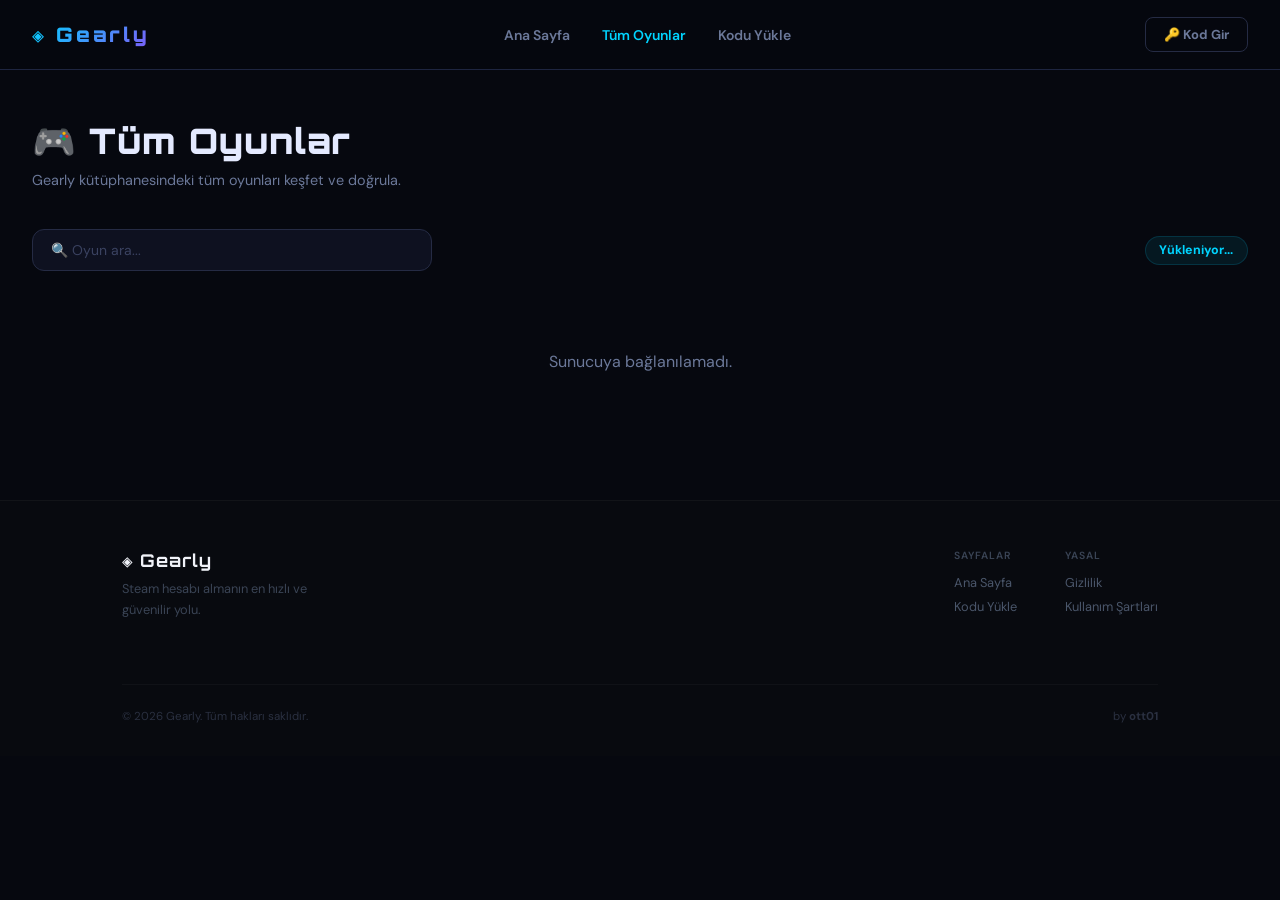
<file: Games.html>
<!DOCTYPE html>
<html lang="tr">
<head>
<meta charset="UTF-8">
<meta name="viewport" content="width=device-width, initial-scale=1.0">
<title>Tüm Oyunlar | Gearly</title>
<link href="https://fonts.googleapis.com/css2?family=Orbitron:wght@400;700;900&family=DM+Sans:wght@300;400;500;600;700&display=swap" rel="stylesheet">
<link rel="stylesheet" href="style.css">
<style>
/* ===== GAMES PAGE SPECIFIC ===== */
.games-page-main {
  max-width: 1300px; margin: 0 auto;
  padding: calc(var(--nav-h) + 3rem) 2rem 5rem;
}
.games-page-header {
  margin-bottom: 2.5rem;
}
.games-page-header h1 {
  font-family: 'Orbitron', monospace;
  font-size: clamp(1.5rem, 3vw, 2.2rem);
  font-weight: 900; color: var(--text);
  letter-spacing: 1px; margin-bottom: 0.5rem;
}
.games-page-header p { color: var(--text2); font-size: 0.9rem; }
.games-page-top {
  display: flex; align-items: center;
  justify-content: space-between; gap: 1rem;
  flex-wrap: wrap; margin-bottom: 2rem;
}
.games-search-bar {
  flex: 1; max-width: 400px;
  background: var(--surface);
  border: 1px solid var(--border2);
  border-radius: 12px;
  padding: 0.7rem 1.1rem;
  color: var(--text); font-size: 0.875rem;
  font-family: 'DM Sans', sans-serif;
  outline: none; transition: border-color 0.2s;
}
.games-search-bar:focus { border-color: var(--accent); }
.games-search-bar::placeholder { color: var(--text3); }
.games-count-chip {
  display: inline-flex; align-items: center; gap: 0.4rem;
  background: rgba(0,210,255,0.08);
  border: 1px solid rgba(0,210,255,0.15);
  border-radius: 20px;
  padding: 0.35rem 0.85rem;
  color: var(--accent); font-size: 0.78rem; font-weight: 700;
  white-space: nowrap;
}
.games-full-grid {
  display: grid;
  grid-template-columns: repeat(auto-fill, minmax(220px, 1fr));
  gap: 1.25rem;
}
@media (max-width: 768px) {
  .games-full-grid { grid-template-columns: repeat(auto-fill, minmax(160px, 1fr)); }
  .games-page-top { flex-direction: column; align-items: stretch; }
  .games-search-bar { max-width: 100%; }
}
@media (max-width: 480px) {
  .games-full-grid { grid-template-columns: 1fr 1fr; }
}
</style>
</head>
<body>

<div id="toast-container"></div>
<div id="purchase-notification"></div>

<!-- ===== OVERLAY: Kod Gir ===== -->
<div id="code-overlay" class="overlay">
  <div class="overlay-box">
    <button class="overlay-close" onclick="closeOverlay('code-overlay')">✕</button>
    <div class="overlay-logo">◈ Gearly</div>
    <h2>🔑 Kodunu Gir</h2>
    <p style="color:var(--text2);font-size:0.9rem;margin-bottom:1.25rem;">Erişim kodunu girerek oyun kodunu al <em>veya</em> daha önce aldığın oyunu görüntüle.</p>
    <div class="field-group">
      <label>Erişim Kodu</label>
      <input type="text" id="redeem-code-input" placeholder="XXXX-XXXX-XXXX-XXXX" maxlength="35" style="text-transform:uppercase;letter-spacing:2px;" oninput="this.value=this.value.toUpperCase()">
    </div>
    <div style="display:flex;flex-direction:column;gap:0.6rem;margin-top:0.25rem;">
      <button class="btn-primary" onclick="handleCodeEnter()">🎮 Devam Et</button>
    </div>
    <div id="redeem-error" class="error-msg"></div>
  </div>
</div>

<!-- game-select-overlay kaldırıldı, yeni sistem: banner + confirm modal -->

<!-- ===== OVERLAY: Steam Detay / 2FA ===== -->
<div id="purchase-overlay" class="overlay">
  <div class="overlay-box">
    <button class="overlay-close" onclick="closeOverlay('purchase-overlay')">✕</button>
    <div class="overlay-logo">◈ Gearly</div>
    <div class="steam-icon">♨</div>
    <h2 id="po-game-name">Oyun Adı</h2>
    <div class="account-info-box">
      <div class="acc-row"><span class="acc-label">Steam Kullanıcı</span><span class="acc-val" id="po-steam-user">—</span></div>
      <div class="acc-row"><span class="acc-label">Steam Şifre</span><span class="acc-val" id="po-steam-pass">—</span></div>
    </div>
    <div class="code-request-area">
      <div id="po-code-display" class="steam-code-display" style="display:none;"></div>
      <div id="po-loader" class="loader" style="display:none;"></div>
      <div id="po-requests-info" class="requests-info"></div>
      <button id="po-get-code-btn" class="btn-primary" onclick="requestSteamCode()">🔑 Steam Doğrulama Kodu Al</button>
    </div>
    <div id="steam-instructions" class="instructions" style="display:none;">
      <p class="instr-title">Nasıl kullanılır?</p>
      <ol>
        <li>Steam'i aç, hesaba giriş yap (kullanıcı + şifre yukarıda)</li>
        <li>Steam Guard doğrulama kodu isteyecek</li>
        <li>Yukarıdaki kodu gir ve oynamaya başla!</li>
      </ol>
    </div>
    <div id="po-extra-request" class="extra-request-area" style="display:none;">
      <p class="extra-req-text">5 hakkın bitti ama hâlâ kod gerekiyor mu?</p>
      <button class="btn-extra-req" onclick="openSupportFromPurchase()">💬 Destek Talebi Gönder</button>
    </div>
    <div id="po-error" class="error-msg"></div>
  </div>
</div>

<!-- Destek overlay kaldırıldı -->
<!-- ===== NAV ===== -->
<nav id="main-nav">
  <div class="nav-inner">
    <div class="logo" onclick="window.location.href='index.html'" style="cursor:pointer;">◈ Gearly</div>
    <div class="nav-links" id="nav-links">
      <a href="index.html">Ana Sayfa</a>
      <a href="Games.html" style="color:var(--accent);">Tüm Oyunlar</a>
      <a href="#" onclick="handleCodeBtn(); return false;">Kodu Yükle</a>
    </div>
    <div class="nav-right" id="nav-auth-area">
      <button class="btn-nav-login" onclick="showOverlay('code-overlay')">🔑 Kod Gir</button>
    </div>
    <div class="nav-right nav-user-area" id="nav-user-area" style="display:none;">
      <div class="nav-balance">◈ <span id="nav-balance">0</span></div>
      <button class="btn-nav-account" onclick="showOverlay('code-overlay')">👤 <span id="nav-username">—</span></button>
    </div>
    <button class="hamburger" id="hamburger" onclick="toggleMobileMenu()" aria-label="Menü">
      <span></span><span></span><span></span>
    </button>
  </div>
</nav>

<!-- ===== ANA İÇERİK ===== -->
<main class="games-page-main">
  <div class="games-page-header">
    <h1>🎮 Tüm Oyunlar</h1>
    <p>Gearly kütüphanesindeki tüm oyunları keşfet ve doğrula.</p>
  </div>

  <div class="games-page-top">
    <input
      type="text"
      class="games-search-bar"
      id="games-search"
      placeholder="🔍 Oyun ara..."
      oninput="filterGamesPage()"
    >
    <div class="games-count-chip" id="games-count-chip">Yükleniyor...</div>
  </div>

  <div class="games-full-grid" id="games-full-grid">
    <div class="loading-state">Oyunlar yükleniyor...</div>
  </div>
</main>

<!-- ===== CANLI DESTEK — PANEL ===== -->
<footer>
  <div class="footer-inner">
    <div class="footer-top-row">
      <div class="footer-brand">
        <div class="footer-logo">◈ Gearly</div>
        <p class="footer-desc">Steam hesabı almanın en hızlı ve güvenilir yolu.</p>
      </div>
      <div class="footer-cols">
        <div>
          <div class="footer-col-title">Sayfalar</div>
          <div class="footer-col-links">
            <a href="index.html">Ana Sayfa</a>
            <a href="#" onclick="showOverlay('code-overlay'); return false;">Kodu Yükle</a>
          </div>
        </div>
        <div>
          <div class="footer-col-title">Yasal</div>
          <div class="footer-col-links">
            <a href="#" onclick="showOverlay('privacy-overlay'); return false;">Gizlilik</a>
            <a href="#" onclick="showOverlay('terms-overlay'); return false;">Kullanım Şartları</a>
          </div>
        </div>
      </div>
    </div>
    <div class="footer-bottom-row">
      <div class="footer-copy">© 2026 Gearly. Tüm hakları saklıdır.</div>
      <div class="footer-made">by <strong>ott01</strong></div>
    </div>
  </div>
</footer>


<div class="lsw-panel" id="lsw-panel">
  <div class="lsw-panel-header">
    <div class="lsw-header-info">
      <div class="lsw-header-avatar">GR</div>
      <div>
        <div class="lsw-header-name">Gearly Destek</div>
        <div class="lsw-header-status" id="lsw-status-line"><span class="lsw-online-dot" id="lsw-status-dot"></span> <span id="lsw-status-text">Çevrimiçi</span></div>
      </div>
    </div>
    <button class="lsw-panel-close" onclick="toggleLiveSupport()">✕</button>
  </div>
  <div class="lsw-messages" id="lsw-messages">
    <div class="lsw-msg lsw-msg-bot">
      <div class="lsw-msg-avatar">GR</div>
      <div class="lsw-msg-bubble">Merhaba! 👋 Gearly destek hattına hoş geldiniz. Mesajınızı yazın, en kısa sürede yanıtlayalım.</div>
    </div>
  </div>
  <div id="lsw-login-notice" style="display:none;"></div>
  <div id="lsw-email-gate" class="lsw-email-gate" style="display:none;">
    <div class="lsw-email-gate-inner">
      <div class="lsw-email-icon">✉</div>
      <p class="lsw-email-title">E-posta ile devam et</p>
      <p class="lsw-email-sub">Yanıtlarınız bu adrese gönderilecek.</p>
      <input type="email" id="lsw-email-input" class="lsw-email-input" placeholder="mail@ornek.com" onkeydown="if(event.key==='Enter') lswStartWithEmail()">
      <div id="lsw-email-error" class="lsw-email-error" style="display:none;"></div>
      <button class="lsw-email-btn" onclick="lswStartWithEmail()">Başla →</button>
    </div>
  </div>
  <div class="lsw-input-area" id="lsw-input-area">
    <input type="text" id="lsw-input" placeholder="Mesajınızı yazın..." onkeydown="if(event.key==='Enter') lswSend()">
    <button class="lsw-send-btn" onclick="lswSend()">
      <svg width="16" height="16" viewBox="0 0 24 24" fill="none" stroke="currentColor" stroke-width="2.5" stroke-linecap="round" stroke-linejoin="round"><line x1="22" y1="2" x2="11" y2="13"/><polygon points="22 2 15 22 11 13 2 9 22 2"/></svg>
    </button>
  </div>
</div>

<!-- ===== CANLI DESTEK — FAB ===== -->
 <!--
<div id="live-support-widget">
  <div class="lsw-tooltip" id="lsw-tooltip">
    <span>★ 7/24 Canlı Destek</span>
    <button class="lsw-tooltip-close" onclick="document.getElementById('lsw-tooltip').style.display='none'">✕</button>
  </div>
  <button class="lsw-fab" id="lsw-fab" onclick="toggleLiveSupport()" title="Canlı Destek">
    <svg class="lsw-icon-chat" width="22" height="22" viewBox="0 0 24 24" fill="none" stroke="currentColor" stroke-width="2" stroke-linecap="round" stroke-linejoin="round"><path d="M21 15a2 2 0 0 1-2 2H7l-4 4V5a2 2 0 0 1 2-2h14a2 2 0 0 1 2 2z"/></svg>
    <svg class="lsw-icon-close" width="20" height="20" viewBox="0 0 24 24" fill="none" stroke="currentColor" stroke-width="2.5" stroke-linecap="round" stroke-linejoin="round" style="display:none;"><line x1="18" y1="6" x2="6" y2="18"/><line x1="6" y1="6" x2="18" y2="18"/></svg>
    <span class="lsw-notif-dot" id="lsw-notif-dot" style="display:none;"></span>
  </button>
</div>
 -->
<style>
.lsw-header-status.offline { color: #f59e0b !important; }
.lsw-header-status.offline .lsw-online-dot { background: #f59e0b !important; }
</style>

<script>
// ===== CANLI DESTEK DURUMU =====
// "online"  → Çevrimiçi (yeşil)
// "30"      → ~30 dk içinde yanıtlıyoruz (sarı)
// "60"      → ~60 dk içinde yanıtlıyoruz
const LSW_STATUS = "online"; // <-- buraya "online", "30", "60" yaz

document.addEventListener("DOMContentLoaded", () => {
  const dot  = document.getElementById("lsw-status-dot");
  const txt  = document.getElementById("lsw-status-text");
  const line = document.getElementById("lsw-status-line");
  if (!dot || !txt) return;
  if (LSW_STATUS === "online") {
    txt.textContent = "Çevrimiçi";
    dot.style.background = "#00e87a";
    dot.style.boxShadow = "0 0 6px #00e87a88";
  } else {
    const mins = parseInt(LSW_STATUS) || 30;
    txt.textContent = `~${mins} dk içinde yanıtlıyoruz`;
    dot.style.background = "#f59e0b";
    dot.style.boxShadow = "0 0 6px #f59e0b88";
    if (line) line.style.color = "#f59e0b";
  }
});
</script>

<script src="app.js"></script>
<script>
// ===== GAMES PAGE INIT =====
const API_GP = "https://backendsite-production-6bcb.up.railway.app";
let ALL_GAMES_PAGE = [];

document.addEventListener("DOMContentLoaded", async () => {
  // Oyunları yükle (oturum app.js tarafından zaten yüklendi)
  try {
    const res = await fetch(`${API_GP}/api/games`);
    const data = await res.json();
    if (data.success) {
      // Exclusive oyunlar en üste
      const sorted = data.games.sort((a, b) => {
        if (a.exclusive && !b.exclusive) return -1;
        if (!a.exclusive && b.exclusive) return 1;
        return 0;
      });
      ALL_GAMES_PAGE = sorted;
      GAMES = sorted;
      renderGamesPage(ALL_GAMES_PAGE);
    }
  } catch(e) {
    document.getElementById("games-full-grid").innerHTML = "<div class='loading-state'>Sunucuya bağlanılamadı.</div>";
  }
});

function renderGamesPage(games) {
  const grid = document.getElementById("games-full-grid");
  const chip = document.getElementById("games-count-chip");
  chip.textContent = `${games.length} oyun`;

  if (!games.length) {
    grid.innerHTML = "<div class='loading-state'>Oyun bulunamadı.</div>";
    return;
  }

  grid.innerHTML = games.map(g => {
    const imgSrc = g.image
      ? (g.image.startsWith("http") ? g.image : `${API_GP}${g.image}`)
      : null;
    const isPersonal = !g.accountType || g.accountType === "personal";
    const typeBadge  = isPersonal
      ? `<span class="gc-badge gc-badge-personal">🔒 Kişisel</span>`
      : `<span class="gc-badge gc-badge-general">⚡ Genel</span>`;
    const hasGuard = g.requiresCode !== false;
    const guardBadge = hasGuard
      ? `<span class="gc-badge gc-badge-guard">🛡 Guard Aktif</span>`
      : `<span class="gc-badge gc-badge-noguard">✉ Mail Onaysız</span>`;
    const deliveryBadge = hasGuard
      ? `<span class="gc-badge gc-badge-auto">⚡ Otomatik</span>`
      : `<span class="gc-badge gc-badge-instant">⚡ Anında</span>`;
    const exclusiveBadge = g.exclusive
      ? `<span class="gc-badge gc-badge-exclusive">💎 Özel</span>`
      : "";
    // Normal ekranda tüm oyunlar normal görünür
    const exclusiveClass = g.exclusive ? " exclusive-card" : "";
    return `
    <div class="game-card${exclusiveClass}" data-game-id="${g.id}" onclick="handleGameClick('${g.id}')">
      ${imgSrc
        ? `<div class="game-thumb-img" style="background-image:url('${imgSrc}')"></div>`
        : `<div class="game-thumb-emoji">${g.emoji || '🎮'}</div>`
      }
      <div class="gc-badges">${exclusiveBadge}${typeBadge}${guardBadge}${deliveryBadge}</div>
      <div class="game-body">
        <div class="game-platform">${g.platform || 'PC / Steam'}</div>
        <div class="game-name">${g.name}</div>
        <div class="game-price">${g.price || 'Hesap'}</div>
        <div class="game-buy-btn">Kodu Doğrula→</div>
      </div>
    </div>
  `;
  }).join("");
}

function filterGamesPage() {
  const q = document.getElementById("games-search").value.toLowerCase();
  const filtered = ALL_GAMES_PAGE.filter(g =>
    g.name.toLowerCase().includes(q) || (g.platform || "").toLowerCase().includes(q)
  );
  renderGamesPage(filtered);
}

// Games sayfasında handleCodeBtn → kod overlay'i aç
window.handleCodeBtn = function() {
  showOverlay('code-overlay');
};

function showExclusiveNotice(gameName) {
  showToast('"' + gameName + '" özel kodla erişilebilir. Kodu varsa "Kodu Gir" butonunu kullan.', 'info');
}
</script>
</body>
</html>
</file>
<file: style.css>
/* =============================================
   GameVault — Main CSS v4
   ============================================= */
:root {
  --bg: #06080f;
  --surface: #0e1120;
  --surface2: #141828;
  --border: #1e2540;
  --border2: #252b44;
  --accent: #00d4ff;
  --accent2: #7b5ef8;
  --text: #e4eaff;
  --text2: #6b7899;
  --text3: #3a4260;
  --green: #00e87a;
  --red: #ff3f5c;
  --yellow: #ffcc00;
  --nav-h: 70px;
}

*, *::before, *::after { margin: 0; padding: 0; box-sizing: border-box; }
html { scroll-behavior: smooth; }
body {
  font-family: 'DM Sans', sans-serif;
  background: var(--bg);
  color: var(--text);
  min-height: 100vh;
  overflow-x: hidden;
}

/* ===================== SCROLLBAR ===================== */
::-webkit-scrollbar { width: 6px; }
::-webkit-scrollbar-track { background: var(--bg); }
::-webkit-scrollbar-thumb { background: var(--border2); border-radius: 4px; }

/* ===================== NAV ===================== */
#main-nav {
  position: fixed; top: 0; left: 0; right: 0;
  height: var(--nav-h);
  background: rgba(6,8,15,0.92);
  backdrop-filter: blur(24px);
  border-bottom: 1px solid var(--border);
  z-index: 1000;
  transition: all 0.3s;
}
.nav-inner {
  max-width: 1300px;
  margin: 0 auto;
  height: 100%;
  display: flex;
  align-items: center;
  padding: 0 2rem;
  gap: 2rem;
}
.logo {
  font-family: 'Orbitron', monospace;
  font-size: 20px;
  font-weight: 900;
  color: var(--accent);
  letter-spacing: 3px;
  flex-shrink: 0;
  transition: opacity 0.2s;
}
.logo:hover { opacity: 0.8; }

/* Nav centered */
.nav-links {
  display: flex; gap: 2rem; flex: 1; justify-content: center;
}
.nav-links a {
  color: var(--text2); text-decoration: none;
  font-size: 14px; font-weight: 600;
  transition: color 0.2s;
  position: relative; padding: 4px 0;
}
.nav-links a::after {
  content: ''; position: absolute; bottom: -4px; left: 0; right: 0;
  height: 2px; background: var(--accent);
  transform: scaleX(0); transition: transform 0.2s;
  border-radius: 2px;
}
.nav-links a:hover { color: var(--text); }
.nav-links a:hover::after { transform: scaleX(1); }

.nav-right { display: flex; align-items: center; gap: 10px; }
.nav-balance {
  font-family: 'Orbitron', monospace;
  font-size: 13px; font-weight: 700;
  color: var(--accent);
  background: rgba(0,212,255,0.08);
  border: 1px solid rgba(0,212,255,0.2);
  padding: 6px 14px; border-radius: 20px;
}
.btn-nav-login, .btn-nav-register, .btn-nav-account {
  padding: 8px 18px; border-radius: 8px;
  font-size: 13px; font-weight: 700;
  cursor: pointer; font-family: 'DM Sans', sans-serif;
  transition: all 0.2s;
}
.btn-nav-login { background: transparent; border: 1px solid var(--border2); color: var(--text2); }
.btn-nav-login:hover { border-color: var(--accent); color: var(--accent); }
.btn-nav-register { background: var(--accent); border: none; color: #000; }
.btn-nav-register:hover { opacity: 0.88; }
.btn-nav-account { background: var(--surface2); border: 1px solid var(--border2); color: var(--text); }
.btn-nav-account:hover { border-color: var(--accent2); }

/* Minimalist logout button */
.btn-nav-logout {
  width: 36px; height: 36px;
  background: transparent;
  border: 1px solid var(--border);
  border-radius: 8px;
  color: var(--text2);
  cursor: pointer;
  display: flex; align-items: center; justify-content: center;
  transition: all 0.2s;
  flex-shrink: 0;
}
.btn-nav-logout:hover { border-color: var(--red); color: var(--red); background: rgba(255,63,92,0.06); }

/* ===================== HERO ===================== */
.hero {
  min-height: 100vh;
  display: flex; align-items: center;
  padding: calc(var(--nav-h) + 4rem) 2rem 4rem;
  position: relative; overflow: visible;
  max-width: 1400px; margin: 0 auto;
}
.hero-bg {
  position: fixed; inset: 0;
  background:
    radial-gradient(ellipse 60% 50% at 70% 40%, rgba(0,212,255,0.07) 0%, transparent 70%),
    radial-gradient(ellipse 40% 40% at 20% 60%, rgba(123,94,248,0.07) 0%, transparent 70%);
  pointer-events: none; z-index: -1;
}
.hero-content { flex: 1; max-width: 600px; animation: fadeInUp 0.8s ease; }
.hero-badge {
  display: inline-block;
  background: rgba(0,232,122,0.12);
  border: 1px solid rgba(0,232,122,0.3);
  color: var(--green);
  font-size: 11px; font-weight: 800; letter-spacing: 2px;
  padding: 6px 14px; border-radius: 20px; margin-bottom: 1.5rem;
}
.hero-content h1 {
  font-family: 'Orbitron', monospace;
  font-size: clamp(2.2rem, 5vw, 3.8rem);
  font-weight: 900; line-height: 1.1;
  margin-bottom: 1.25rem;
  letter-spacing: -1px;
}
.hero-content h1 span {
  background: linear-gradient(135deg, var(--accent), var(--accent2));
  -webkit-background-clip: text; -webkit-text-fill-color: transparent;
  background-clip: text;
}
.hero-content p { color: var(--text2); font-size: 17px; line-height: 1.7; margin-bottom: 2.5rem; }
.hero-btns { display: flex; gap: 1rem; flex-wrap: wrap; }
.hero-btn-primary, .hero-btn-secondary {
  padding: 14px 28px; border-radius: 12px;
  font-size: 15px; font-weight: 700; cursor: pointer;
  font-family: 'DM Sans', sans-serif;
  transition: all 0.25s; border: none;
}
.hero-btn-primary {
  background: linear-gradient(135deg, var(--accent), var(--accent2));
  color: #fff;
}
.hero-btn-primary:hover { transform: translateY(-2px); box-shadow: 0 8px 30px rgba(0,212,255,0.3); }
.hero-btn-secondary { background: var(--surface); border: 1px solid var(--border2); color: var(--text); }
.hero-btn-secondary:hover { border-color: var(--accent); color: var(--accent); transform: translateY(-2px); }

.hero-visual {
  flex: 1; display: flex; flex-direction: column; align-items: center;
  gap: 1rem; position: relative; min-width: 280px;
}
.floating-card {
  background: var(--surface);
  border: 1px solid var(--border2);
  border-radius: 16px;
  padding: 18px 22px;
  font-size: 15px; font-weight: 700;
  width: 220px;
  box-shadow: 0 20px 60px rgba(0,0,0,0.4);
  animation: floatCard 4s ease-in-out infinite;
}
.fc1 { animation-delay: 0s; }
.fc2 { animation-delay: 0.8s; margin-left: 40px; }
.fc3 { animation-delay: 1.6s; }
.fc-price { color: var(--accent); font-size: 13px; margin-top: 6px; font-family: 'Orbitron', monospace; }

@keyframes floatCard {
  0%, 100% { transform: translateY(0); }
  50% { transform: translateY(-10px); }
}

/* ===================== STATS BAR ===================== */
.stats-bar {
  display: flex; align-items: center; justify-content: center;
  gap: 0; flex-wrap: wrap;
  background: var(--surface);
  border-top: 1px solid var(--border);
  border-bottom: 1px solid var(--border);
  padding: 1.75rem 2rem;
}
.stat-item { text-align: center; padding: 0 2.5rem; }
.stat-value {
  font-family: 'Orbitron', monospace;
  font-size: 2rem; font-weight: 900;
  color: var(--accent);
  line-height: 1;
}
.stat-value.stat-live { color: var(--green); }
.stat-label { font-size: 12px; color: var(--text2); font-weight: 600; margin-top: 6px; letter-spacing: 0.5px; }
.stat-divider { width: 1px; height: 40px; background: var(--border2); flex-shrink: 0; }

/* ===================== FEATURES ===================== */
.features-section { padding: 5rem 2rem; }
.container-wide { max-width: 1200px; margin: 0 auto; }
.features-grid {
  display: grid;
  grid-template-columns: repeat(auto-fit, minmax(280px, 1fr));
  gap: 1.5rem;
}
.feature-card {
  background: var(--surface);
  border: 1px solid var(--border);
  border-radius: 20px;
  padding: 2rem;
  transition: border-color 0.3s, transform 0.3s;
}
.feature-card:hover { border-color: var(--accent); transform: translateY(-4px); }
.feature-icon { font-size: 2.5rem; margin-bottom: 1rem; }
.feature-card h3 { font-size: 18px; font-weight: 700; margin-bottom: 0.75rem; color: var(--text); }
.feature-card p { color: var(--text2); font-size: 14px; line-height: 1.7; }
.feature-status { display: flex; align-items: center; margin-top: 0.75rem; font-size: 13px; color: var(--text2); }
.feature-meta { margin-top: 0.75rem; font-size: 12px; color: var(--accent); font-weight: 600; }

/* ===================== HOW IT WORKS ===================== */
.how-section {
  padding: 5rem 2rem;
  background: var(--surface);
  border-top: 1px solid var(--border);
  border-bottom: 1px solid var(--border);
}
.section-center-title { text-align: center; margin-bottom: 3.5rem; }
.section-tag {
  font-size: 11px; font-weight: 800; letter-spacing: 3px;
  color: var(--accent); margin-bottom: 0.75rem; text-transform: uppercase;
}
.section-center-title h2 {
  font-family: 'Orbitron', monospace;
  font-size: clamp(1.4rem, 3vw, 2rem);
  font-weight: 900; color: var(--text);
}
.how-steps {
  display: flex; align-items: center;
  max-width: 950px; margin: 0 auto;
  justify-content: center; gap: 1.5rem;
}
.how-step {
  background: var(--bg);
  border: 1px solid var(--border);
  border-radius: 24px;
  padding: 2.25rem 1.75rem;
  text-align: center;
  flex: 1; min-width: 200px;
  transition: border-color 0.3s, transform 0.3s, box-shadow 0.3s;
}
.how-step:hover {
  border-color: var(--accent2);
  transform: translateY(-6px);
  box-shadow: 0 16px 40px rgba(123,94,248,0.12);
}
.how-num {
  font-family: 'Orbitron', monospace;
  font-size: 2.5rem; font-weight: 900;
  color: var(--accent2); opacity: 0.3;
  line-height: 1; margin-bottom: 0.5rem;
}
.how-icon-wrap {
  font-size: 2rem;
  background: var(--surface);
  width: 64px; height: 64px;
  border-radius: 18px;
  display: flex; align-items: center; justify-content: center;
  margin: 0 auto 1rem;
  border: 1px solid var(--border2);
}
.how-step h4 { font-size: 16px; font-weight: 800; margin-bottom: 0.5rem; color: var(--text); }
.how-step p { color: var(--text2); font-size: 13px; line-height: 1.7; }
.how-arrow { color: var(--border2); flex-shrink: 0; display: flex; align-items: center; }

/* ===================== CONTAINER ===================== */
.container {
  max-width: 1300px; margin: 0 auto;
  padding: 4rem 2rem;
}
.section-header {
  display: flex; align-items: center;
  justify-content: space-between; margin-bottom: 2rem;
}
.section-title {
  font-family: 'Orbitron', monospace;
  font-size: 20px; font-weight: 700; letter-spacing: 1px;
  color: var(--text);
}
.btn-outline {
  background: transparent; color: var(--accent);
  border: 1px solid rgba(0,212,255,0.3);
  padding: 9px 18px; border-radius: 8px;
  font-size: 13px; font-weight: 700;
  cursor: pointer; font-family: 'DM Sans', sans-serif;
  transition: all 0.2s;
}
.btn-outline:hover { background: rgba(0,212,255,0.08); }

/* Load more button — YENİ TASARIM */
.btn-load-more-new {
  position: relative;
  display: inline-flex; align-items: center; gap: 10px;
  background: linear-gradient(135deg, rgba(0,212,255,0.08), rgba(123,94,248,0.08));
  border: 1px solid rgba(0,212,255,0.25);
  color: #00d4ff;
  padding: 14px 36px; border-radius: 50px;
  font-size: 15px; font-weight: 700;
  cursor: pointer; font-family: 'DM Sans', sans-serif;
  transition: all 0.3s cubic-bezier(0.16,1,0.3,1);
  overflow: hidden;
  letter-spacing: 0.3px;
}
.btn-load-more-new .blm-glow {
  position: absolute; inset: 0;
  background: linear-gradient(135deg, rgba(0,212,255,0.12), rgba(123,94,248,0.12));
  opacity: 0; transition: opacity 0.3s;
  border-radius: inherit;
}
.btn-load-more-new:hover {
  border-color: rgba(0,212,255,0.5);
  transform: translateY(-3px);
  box-shadow: 0 12px 40px rgba(0,212,255,0.18), 0 0 0 1px rgba(0,212,255,0.15);
}
.btn-load-more-new:hover .blm-glow { opacity: 1; }
.btn-load-more-new:active { transform: translateY(0); }
.btn-load-more-new svg { transition: transform 0.3s; flex-shrink: 0; }
.btn-load-more-new:hover svg { transform: translateY(3px); }
.blm-count {
  background: rgba(0,212,255,0.15);
  border: 1px solid rgba(0,212,255,0.2);
  border-radius: 20px; padding: 2px 10px;
  font-size: 12px; font-weight: 700; color: #00d4ff;
}

/* ===== HESABIM — STAT CLICKABLE ===== */
.acc-stat-clickable {
  cursor: pointer;
  transition: border-color 0.2s, background 0.2s, transform 0.2s !important;
}
.acc-stat-clickable:hover {
  border-color: rgba(0,210,255,0.25) !important;
  background: rgba(0,210,255,0.04) !important;
  transform: translateY(-2px);
}

/* ===== DESTEK — Admin yanıt bölümü (en üst) ===== */
.sri-section-title {
  font-size: 0.72rem; font-weight: 700;
  color: #a78bfa; text-transform: uppercase;
  letter-spacing: 1px; margin-bottom: 0.75rem;
  display: flex; align-items: center; gap: 0.5rem;
}
.sri-section-title::after { content:''; flex:1; height:1px; background: rgba(123,94,248,0.15); }
.support-reply-item-new {
  background: rgba(123,94,248,0.05);
  border: 1px solid rgba(123,94,248,0.2);
  border-radius: 14px; padding: 1rem 1.125rem;
  margin-bottom: 0.75rem;
  animation: fadeInUp 0.4s ease both;
}
.sri-header {
  display: flex; align-items: center; gap: 0.625rem;
  margin-bottom: 0.625rem;
}
.sri-avatar {
  width: 30px; height: 30px; border-radius: 50%;
  background: linear-gradient(135deg, #00d2ff, #7b2ff7);
  display: flex; align-items: center; justify-content: center;
  font-size: 0.65rem; font-weight: 800; color: #fff;
  flex-shrink: 0;
}
.sri-meta { flex: 1; }
.sri-name { font-size: 0.78rem; font-weight: 700; color: #a78bfa; display: block; }
.sri-time { font-size: 0.67rem; color: #4a566a; }
.sri-grant-badge {
  background: rgba(0,232,122,0.1); border: 1px solid rgba(0,232,122,0.25);
  border-radius: 20px; padding: 3px 10px;
  font-size: 0.67rem; font-weight: 700; color: #00e87a; flex-shrink: 0;
}
.sri-body {
  font-size: 0.875rem; color: #d0d8ec; line-height: 1.65;
  margin-bottom: 0.5rem;
}
.sri-subject { font-size: 0.67rem; color: #4a566a; }

/* ===== DESTEK — Oyun listesi (progress bar'lı) ===== */
.support-purchase-item { cursor: default; }
.spi-clickable {
  cursor: pointer !important;
  transition: border-color 0.2s, background 0.2s !important;
}
.spi-clickable:hover {
  border-color: rgba(0,212,255,0.3) !important;
  background: rgba(0,212,255,0.06) !important;
}
.spi-details { flex: 1; display: flex; flex-direction: column; gap: 4px; }
.spi-bar-wrap { display: flex; align-items: center; gap: 8px; }
.spi-bar {
  flex: 1; height: 4px; background: rgba(255,255,255,0.06);
  border-radius: 4px; overflow: hidden;
}
.spi-bar-fill { height: 100%; border-radius: 4px; transition: width 0.5s ease; }
.spi-req-warn { color: var(--red) !important; }
.spi-extra-btn {
  font-size: 0.67rem; font-weight: 700; color: #00d2ff;
  background: rgba(0,210,255,0.1); border: 1px solid rgba(0,210,255,0.2);
  border-radius: 20px; padding: 3px 10px; flex-shrink: 0; white-space: nowrap;
}

/* ===================== GAMES GRID ===================== */
.games-grid {
  display: grid;
  grid-template-columns: repeat(auto-fill, minmax(220px, 1fr));
  gap: 1.25rem;
}
.game-card {
  background: var(--surface);
  border: 1px solid var(--border);
  border-radius: 18px;
  overflow: hidden;
  cursor: pointer;
  transition: border-color 0.25s, transform 0.25s, box-shadow 0.25s;
  display: flex; flex-direction: column;
  animation: fadeInUp 0.5s ease both;
}
.game-card:hover {
  border-color: var(--accent);
  transform: translateY(-6px);
  box-shadow: 0 16px 50px rgba(0,212,255,0.12);
}
/* ── Exclusive (Özel) kart — altın kenarlık + parıltı ── */
.game-card.exclusive-card {
  border-color: rgba(250,189,0,0.55);
  box-shadow: 0 0 0 1px rgba(250,189,0,0.18), 0 4px 24px rgba(250,189,0,0.10);
}
.game-card.exclusive-card:hover {
  border-color: #fabd00;
  box-shadow: 0 0 0 1px rgba(250,189,0,0.35), 0 16px 50px rgba(250,189,0,0.22);
  transform: translateY(-6px);
}
.game-card.exclusive-card .game-buy-btn {
  background: linear-gradient(135deg, #fabd00, #f59e0b);
  color: #1a1200;
}
/* altın üst şerit */
.game-card.exclusive-card::before {
  content: "";
  display: block;
  height: 3px;
  background: linear-gradient(90deg, #fabd00, #f59e0b, #fabd00);
  position: relative;
  z-index: 1;
}
.game-thumb-img {
  width: 100%; height: 260px;
  background-size: cover; background-position: center;
  flex-shrink: 0;
}
.game-thumb-emoji {
  width: 100%; height: 260px;
  display: flex; align-items: center; justify-content: center;
  font-size: 72px;
  background: linear-gradient(135deg, var(--surface2), var(--bg));
  flex-shrink: 0;
}
.game-body { padding: 14px 16px 18px; flex: 1; display: flex; flex-direction: column; }
.game-platform {
  font-size: 10px; font-weight: 800; color: var(--accent);
  text-transform: uppercase; letter-spacing: 1.5px; margin-bottom: 5px;
}
.game-name { font-size: 16px; font-weight: 700; margin-bottom: 6px; flex: 1; color: var(--text); }
.game-price { font-size: 13px; color: var(--text2); margin-bottom: 12px; }
.game-buy-btn {
  display: inline-block;
  background: linear-gradient(135deg, var(--accent), var(--accent2));
  color: #fff; font-size: 12px; font-weight: 700;
  padding: 8px 16px; border-radius: 8px; text-align: center;
  transition: opacity 0.2s;
}
.game-card:hover .game-buy-btn { opacity: 0.9; }

/* ── Hesap Türü Badge'leri ── */
.gc-badges {
  display: flex; flex-wrap: wrap; gap: 4px;
  padding: 8px 12px 0;
}
.gc-badge {
  font-size: 9px; font-weight: 800; letter-spacing: 0.4px;
  padding: 3px 7px; border-radius: 20px;
  text-transform: uppercase; white-space: nowrap;
}
.gc-badge-personal  { background: rgba(0,232,122,0.12); color: #00e87a; border: 1px solid rgba(0,232,122,0.25); }
.gc-badge-general   { background: rgba(255,140,0,0.12);  color: #ff8c00; border: 1px solid rgba(255,140,0,0.25); }
.gc-badge-guard     { background: rgba(0,212,255,0.10);  color: #00d4ff; border: 1px solid rgba(0,212,255,0.22); }
.gc-badge-noguard   { background: rgba(160,120,255,0.12);color: #a078ff; border: 1px solid rgba(160,120,255,0.25); }
.gc-badge-manual    { background: rgba(255,80,80,0.10);  color: #ff6060; border: 1px solid rgba(255,80,80,0.22); }
.gc-badge-instant   { background: rgba(255,55,95,0.13);  color: #ff3f5f; border: 1px solid rgba(255,55,95,0.35); font-weight: 700; }
.gc-badge-exclusive { background: rgba(250,189,0,0.15); color: #fabd00; border: 1px solid rgba(250,189,0,0.40); font-weight: 700; letter-spacing: 0.3px; }
.loading-state { color: var(--text2); padding: 3rem; text-align: center; grid-column: 1/-1; }

/* ===================== OVERLAY ===================== */
.overlay {
  position: fixed; inset: 0;
  background: rgba(6,8,15,0.93);
  backdrop-filter: blur(18px);
  z-index: 2000;
  display: flex; align-items: center; justify-content: center;
  padding: 1rem;
  opacity: 0; pointer-events: none;
  transition: opacity 0.3s ease;
}
.overlay.active { opacity: 1; pointer-events: all; }
.overlay-box {
  background: var(--surface);
  border: 1px solid var(--border2);
  border-radius: 24px;
  padding: 2.5rem;
  width: 100%; max-width: 460px;
  max-height: 90vh; overflow-y: auto;
  position: relative;
  transform: scale(0.9) translateY(20px);
  transition: transform 0.35s cubic-bezier(0.34,1.56,0.64,1);
}
.overlay.active .overlay-box { transform: scale(1) translateY(0); }
.overlay-box.wide { max-width: 680px; }
.overlay-box::-webkit-scrollbar { width: 4px; }
.overlay-box::-webkit-scrollbar-thumb { background: var(--border2); border-radius: 4px; }

.overlay-close {
  position: absolute; top: 1.25rem; right: 1.25rem;
  background: var(--surface2); border: 1px solid var(--border2);
  color: var(--text2); width: 34px; height: 34px;
  border-radius: 10px; cursor: pointer; font-size: 14px;
  display: flex; align-items: center; justify-content: center;
  transition: all 0.2s; z-index: 1;
}
.overlay-close:hover { background: var(--border2); color: var(--text); transform: rotate(90deg); }

.overlay-logo {
  font-family: 'Orbitron', monospace;
  font-size: 16px; font-weight: 900;
  color: var(--accent); letter-spacing: 3px;
  margin-bottom: 1.5rem;
}
.overlay-box h2 { font-size: 20px; font-weight: 700; margin-bottom: 0.5rem; color: var(--text); }
.overlay-box p { color: var(--text2); font-size: 14px; margin-bottom: 1.25rem; line-height: 1.6; }

/* AUTH TABS */
.auth-tabs { display: flex; gap: 6px; margin-bottom: 1.5rem; background: var(--surface2); padding: 5px; border-radius: 12px; }
.auth-tab {
  flex: 1; padding: 9px; border-radius: 9px;
  font-size: 14px; font-weight: 700; cursor: pointer;
  border: none; background: transparent; color: var(--text2);
  font-family: 'DM Sans', sans-serif; transition: all 0.2s;
}
.auth-tab.active { background: var(--accent); color: #000; }

/* FIELDS */
.field-group { display: flex; flex-direction: column; margin-bottom: 1rem; }
.field-group label {
  font-size: 11px; font-weight: 800; color: var(--accent);
  text-transform: uppercase; letter-spacing: 0.5px; margin-bottom: 7px;
}
.field-group input, .field-group textarea {
  background: var(--surface2);
  border: 1.5px solid var(--border);
  border-radius: 10px;
  padding: 12px 14px;
  color: var(--text); font-size: 14px;
  font-family: 'DM Sans', sans-serif;
  transition: border-color 0.2s; outline: none; width: 100%;
}
.field-group input:focus, .field-group textarea:focus { border-color: var(--accent); }
.field-group textarea { resize: vertical; min-height: 90px; }

/* PASS WRAP */
.pass-wrap { position: relative; display: flex; }
.pass-wrap input { flex: 1; border-radius: 10px; padding-right: 42px; }
.pass-toggle {
  position: absolute; right: 10px; top: 50%; transform: translateY(-50%);
  background: none; border: none; cursor: pointer; font-size: 16px; color: var(--text2);
  padding: 4px; transition: color 0.2s;
}
.pass-toggle:hover { color: var(--text); }
.pass-strength-bar { height: 4px; background: var(--border); border-radius: 4px; margin-top: 8px; overflow: hidden; }
#pass-strength-fill { height: 100%; width: 0; transition: width 0.3s, background 0.3s; border-radius: 4px; }
.pass-strength-label { font-size: 12px; font-weight: 700; margin-top: 5px; transition: color 0.3s; }

.btn-primary {
  width: 100%; padding: 13px;
  background: linear-gradient(135deg, var(--accent), var(--accent2));
  color: #fff; border: none; border-radius: 12px;
  font-size: 15px; font-weight: 700; cursor: pointer;
  font-family: 'DM Sans', sans-serif;
  transition: opacity 0.2s, transform 0.2s; margin-top: 4px;
}
.btn-primary:hover { opacity: 0.9; transform: translateY(-1px); }

.error-msg { font-size: 13px; margin-top: 10px; min-height: 18px; }
.accent-text { color: var(--accent); font-family: 'Orbitron', monospace; font-weight: 700; }

/* ===================== BUY CONFIRM ===================== */
.bco-image {
  width: 100%; height: 180px;
  border-radius: 16px; margin-bottom: 1.25rem;
  background: var(--surface2);
  display: flex; align-items: center; justify-content: center;
  overflow: hidden;
}
.bco-image-real { background-size: cover; background-position: center; }
.bco-image-emoji { font-size: 64px; background: linear-gradient(135deg, var(--surface2), var(--bg)); }
.bco-title { font-size: 22px; font-weight: 800; text-align: center; margin-bottom: 0.5rem; color: var(--text); }
.bco-meta { text-align: center; margin-bottom: 1.25rem; }
.bco-platform-badge {
  display: inline-block;
  background: rgba(0,212,255,0.1); color: var(--accent);
  border: 1px solid rgba(0,212,255,0.25);
  font-size: 11px; font-weight: 700; letter-spacing: 1px;
  padding: 4px 12px; border-radius: 20px;
}
.bco-balance-row {
  display: flex; align-items: center; justify-content: center;
  gap: 8px; margin-bottom: 1rem;
  background: var(--surface2); border: 1px solid var(--border);
  border-radius: 12px; padding: 12px;
}
.bco-bal-label { font-size: 13px; color: var(--text2); }
.bco-bal-val {
  font-family: 'Orbitron', monospace; font-size: 1.4rem;
  font-weight: 900; color: var(--accent);
}
.bco-confirm-text { text-align: center; color: var(--text2); font-size: 14px; margin-bottom: 1.25rem; line-height: 1.6; }
.bco-cost-note { color: var(--yellow); font-size: 12px; font-weight: 700; }
.bco-btns { display: flex; flex-direction: column; gap: 10px; }
.bco-cancel {
  width: 100%; padding: 12px;
  background: transparent; border: 1px solid var(--border2);
  color: var(--text2); border-radius: 12px;
  font-size: 14px; font-weight: 600; cursor: pointer;
  font-family: 'DM Sans', sans-serif; transition: all 0.2s;
}
.bco-cancel:hover { border-color: var(--red); color: var(--red); }

/* ===================== PURCHASE OVERLAY ===================== */
.steam-icon { font-size: 3rem; margin-bottom: 1rem; text-align: center; }
.account-info-box {
  background: var(--surface2); border: 1px solid var(--border);
  border-radius: 12px; padding: 1rem 1.25rem; margin: 1.25rem 0;
}
.acc-row { display: flex; justify-content: space-between; align-items: center; padding: 5px 0; }
.acc-row + .acc-row { border-top: 1px solid var(--border); }
.acc-label { font-size: 12px; color: var(--text2); font-weight: 600; }
.acc-val { font-size: 14px; font-weight: 700; font-family: monospace; letter-spacing: 0.5px; user-select: all; color: var(--text); }
.code-request-area { text-align: center; margin: 1.25rem 0; }
.steam-code-display {
  background: var(--surface2); border: 1px solid rgba(0,212,255,0.3);
  border-radius: 12px; padding: 1.25rem; margin-bottom: 1rem;
}
.steam-code-val { font-family: 'Orbitron', monospace; font-size: 2rem; font-weight: 900; color: var(--accent); letter-spacing: 4px; }
.loader {
  width: 36px; height: 36px;
  border: 3px solid var(--border2);
  border-top-color: var(--accent);
  border-radius: 50%;
  animation: spin 0.8s linear infinite;
  margin: 1rem auto;
}
@keyframes spin { to { transform: rotate(360deg); } }
.requests-info { font-size: 13px; color: var(--accent); margin-bottom: 0.75rem; font-weight: 600; }
.instructions { background: var(--surface2); border: 1px solid var(--border); border-radius: 12px; padding: 1rem 1.25rem; margin-top: 1rem; }
.instr-title { font-size: 13px; font-weight: 700; margin-bottom: 0.5rem; color: var(--text2); }
.instructions ol { padding-left: 1.25rem; }
.instructions li { font-size: 13px; color: var(--text2); margin-bottom: 4px; }

/* Extra request area */
.extra-request-area {
  background: rgba(123,94,248,0.08);
  border: 1px solid rgba(123,94,248,0.25);
  border-radius: 14px; padding: 1rem 1.25rem;
  text-align: center; margin-top: 0.75rem;
}
.extra-req-text { font-size: 13px; color: var(--text2); margin-bottom: 0.75rem; }
.btn-extra-req {
  background: rgba(123,94,248,0.15); color: var(--accent2);
  border: 1px solid rgba(123,94,248,0.35);
  border-radius: 10px; padding: 10px 20px;
  font-size: 13px; font-weight: 700; cursor: pointer;
  font-family: 'DM Sans', sans-serif; transition: all 0.2s;
}
.btn-extra-req:hover { background: rgba(123,94,248,0.25); }

/* ===================== ACCOUNT OVERLAY ===================== */
.account-header-info { display: flex; align-items: center; gap: 1rem; margin-bottom: 1.5rem; }
.acc-avatar {
  width: 52px; height: 52px; border-radius: 50%;
  background: linear-gradient(135deg, var(--accent), var(--accent2));
  display: flex; align-items: center; justify-content: center;
  font-size: 22px; font-weight: 900; color: #000;
  flex-shrink: 0;
}
.acc-username { font-size: 18px; font-weight: 700; color: var(--text); }
.acc-balance { font-size: 13px; color: var(--text2); margin-top: 4px; }
.section-label {
  font-size: 11px; font-weight: 800; text-transform: uppercase;
  letter-spacing: 1.5px; color: var(--accent2); margin-bottom: 0.75rem;
}
.purchases-list { display: flex; flex-direction: column; gap: 8px; }
.purchase-item {
  display: flex; align-items: center; gap: 12px;
  background: var(--surface2); border: 1px solid var(--border);
  border-radius: 12px; padding: 12px 14px;
  transition: border-color 0.2s;
}
.purchase-item:hover { border-color: var(--border2); }
.pi-emoji { font-size: 1.8rem; flex-shrink: 0; }
.pi-info { flex: 1; min-width: 0; }
.pi-name { font-size: 14px; font-weight: 700; color: var(--text); }
.pi-meta { font-size: 12px; color: var(--text2); margin-top: 2px; }
.pi-requests { font-size: 11px; color: var(--text3); margin-top: 2px; }
.pi-requests-bar {
  height: 3px; background: var(--border);
  border-radius: 3px; margin-top: 5px; overflow: hidden; width: 100%;
}
.pi-req-fill {
  height: 100%; background: linear-gradient(90deg, var(--accent), var(--accent2));
  border-radius: 3px; transition: width 0.5s ease;
}
.btn-get-code-hist {
  background: rgba(0,212,255,0.08); color: var(--accent);
  border: 1px solid rgba(0,212,255,0.2); border-radius: 8px;
  padding: 7px 14px; font-size: 12px; font-weight: 700;
  cursor: pointer; font-family: 'DM Sans', sans-serif; transition: all 0.2s;
  flex-shrink: 0;
}
.btn-get-code-hist:hover { background: rgba(0,212,255,0.15); }
.empty-state { text-align: center; color: var(--text3); padding: 2rem; font-size: 14px; }

/* ===================== DESTEK OVERLAY — YENİ ===================== */
.support-box { max-width: 560px; }

.support-header-new {
  display: flex; align-items: center; gap: 1rem;
  margin-bottom: 1.5rem;
  background: linear-gradient(135deg, rgba(0,212,255,0.06), rgba(123,94,248,0.06));
  border: 1px solid rgba(0,212,255,0.15);
  border-radius: 18px; padding: 1.25rem 1.5rem;
}
.support-header-icon-new {
  font-size: 2.5rem; flex-shrink: 0;
  background: rgba(0,212,255,0.1);
  width: 60px; height: 60px;
  border-radius: 16px;
  display: flex; align-items: center; justify-content: center;
}
.support-title-new { font-size: 20px; font-weight: 800; margin-bottom: 0.25rem; color: var(--text); }
.support-sub-new { font-size: 13px; color: var(--text2); margin: 0; }
.support-sub-new strong { color: var(--green); }

.support-section-label {
  font-size: 11px; font-weight: 800; text-transform: uppercase;
  letter-spacing: 1.5px; color: var(--accent2); margin-bottom: 0.75rem;
}

/* Kullanıcının satın aldığı oyunlar liste */
.support-purchases-list {
  display: flex; flex-direction: column; gap: 6px;
  margin-bottom: 0.5rem;
  max-height: 160px; overflow-y: auto;
}
.support-purchase-item {
  display: flex; align-items: center; gap: 10px;
  background: var(--surface2); border: 1px solid var(--border);
  border-radius: 10px; padding: 10px 12px;
  font-size: 13px; font-weight: 600; color: var(--text);
}
.support-purchase-item .spi-emoji { font-size: 1.3rem; flex-shrink: 0; }
.support-purchase-item .spi-name { flex: 1; }
.support-purchase-item .spi-requests {
  font-size: 11px; color: var(--text2);
  background: var(--bg); border-radius: 6px;
  padding: 3px 8px; flex-shrink: 0;
}

/* Talep türü grid */
.support-type-grid {
  display: grid; grid-template-columns: 1fr 1fr;
  gap: 8px; margin-bottom: 1rem;
}
.support-type-btn {
  display: flex; flex-direction: column; align-items: center;
  gap: 6px; padding: 14px 10px;
  background: var(--surface2); border: 1.5px solid var(--border);
  border-radius: 14px; cursor: pointer; font-family: 'DM Sans', sans-serif;
  color: var(--text2); font-size: 12px; font-weight: 600;
  transition: all 0.2s; text-align: center;
}
.support-type-btn > :first-child { font-size: 1.5rem; }
.support-type-btn:hover { border-color: var(--accent2); color: var(--text); }
.support-type-btn.active {
  border-color: var(--accent);
  background: rgba(0,212,255,0.07);
  color: var(--accent);
}

.support-send-btn { margin-top: 0.5rem; }

/* Support textarea */
.support-textarea {
  background: var(--surface2);
  border: 1.5px solid var(--border);
  border-radius: 12px;
  padding: 12px 14px;
  color: var(--text); font-size: 14px;
  font-family: 'DM Sans', sans-serif;
  transition: border-color 0.2s; outline: none;
  width: 100%; resize: vertical; min-height: 100px;
}
.support-textarea:focus { border-color: var(--accent); }

/* Admin yanıtları */
.support-replies-list { display: flex; flex-direction: column; gap: 8px; }
.support-reply-item {
  background: rgba(123,94,248,0.06);
  border: 1px solid rgba(123,94,248,0.2);
  border-radius: 12px; padding: 12px 14px;
}
.support-reply-meta { font-size: 11px; color: var(--text2); margin-bottom: 6px; }
.support-reply-text { font-size: 14px; color: var(--text); line-height: 1.6; }
.support-reply-admin { color: var(--accent2); font-weight: 700; }

/* ===================== FOOTER — YENİ ===================== */
footer {
  border-top: 1px solid var(--border);
  background: var(--surface);
}
.footer-inner {
  max-width: 1100px; margin: 0 auto;
  padding: 3.5rem 2rem 2rem;
  text-align: center;
}
.footer-logo {
  font-family: 'Orbitron', monospace;
  font-size: 22px; font-weight: 900;
  color: var(--accent); margin-bottom: 0.75rem;
  letter-spacing: 3px;
}
.footer-desc { font-size: 14px; color: var(--text2); line-height: 1.6; margin-bottom: 2rem; }

/* Social buttons */
.footer-social { display: flex; gap: 10px; justify-content: center; margin-bottom: 2rem; }
.social-btn {
  width: 42px; height: 42px;
  background: var(--surface2);
  border: 1px solid var(--border2);
  border-radius: 12px;
  color: var(--text2);
  display: flex; align-items: center; justify-content: center;
  text-decoration: none;
  transition: all 0.2s;
}
.social-btn:hover { border-color: var(--accent); color: var(--accent); transform: translateY(-3px); }

.footer-divider { height: 1px; background: var(--border); margin-bottom: 1.5rem; }
.footer-bottom {
  display: flex; flex-direction: column; align-items: center; gap: 1rem;
}
.footer-links { display: flex; gap: 1.5rem; justify-content: center; flex-wrap: wrap; }
.footer-links a {
  color: var(--text2); text-decoration: none;
  font-size: 13px; transition: color 0.2s;
}
.footer-links a:hover { color: var(--accent); }
.footer-copy { font-size: 12px; color: var(--text3); }

/* ===================== LEGAL CONTENT ===================== */
.legal-content { margin-top: 1rem; }
.legal-content p { color: var(--text2); font-size: 14px; line-height: 1.7; margin-bottom: 1rem; }
.legal-content h4 {
  font-size: 14px; font-weight: 800; color: var(--accent);
  margin-bottom: 0.5rem; margin-top: 1.25rem;
  text-transform: uppercase; letter-spacing: 0.5px;
}

/* ===================== PURCHASE NOTIF ===================== */
.purchase-notif {
  position: fixed; bottom: 1.5rem; left: 1.5rem;
  background: var(--surface);
  border: 1px solid var(--border2);
  border-left: 3px solid var(--accent);
  border-radius: 14px;
  padding: 12px 18px;
  display: flex; align-items: center; gap: 10px;
  font-size: 14px; font-weight: 600;
  z-index: 1500;
  transform: translateX(-200%);
  transition: transform 0.4s cubic-bezier(0.34,1.56,0.64,1);
  max-width: 300px;
  box-shadow: 0 8px 30px rgba(0,0,0,0.3);
}
.purchase-notif.show { transform: translateX(0); }
.pn-emoji { font-size: 1.5rem; }

/* ===================== TOAST ===================== */
#toast-container { position: fixed; top: 1.5rem; right: 1.5rem; z-index: 3000; display: flex; flex-direction: column; gap: 8px; }
.toast {
  background: var(--surface); border: 1px solid var(--border2);
  color: var(--text); padding: 12px 18px; border-radius: 12px;
  font-size: 14px; font-weight: 500;
  opacity: 0; transform: translateX(20px);
  transition: all 0.3s; pointer-events: none;
}
.toast.show { opacity: 1; transform: translateX(0); }
.toast-error { border-color: var(--red); color: var(--red); }
.toast-info { border-color: var(--accent); }

/* ===================== STATUS DOT ===================== */
.status-dot { display: inline-block; width: 8px; height: 8px; border-radius: 50%; background: var(--border2); margin-right: 6px; vertical-align: middle; }
.status-dot.online { background: var(--green); animation: pulse 1.5s ease-in-out infinite; }
.status-dot.offline { background: var(--red); }

@keyframes pulse {
  0%, 100% { opacity: 1; transform: scale(1); }
  50% { opacity: 0.5; transform: scale(1.3); }
}

/* ===================== ANIMATIONS ===================== */
@keyframes fadeInUp {
  from { opacity: 0; transform: translateY(24px); }
  to { opacity: 1; transform: translateY(0); }
}

/* ===================== TICKET (from old CSS) ===================== */
.ticket-item {
  background: var(--surface2); border: 1px solid var(--border);
  border-radius: 12px; padding: 12px 14px;
}
.ticket-header { display: flex; justify-content: space-between; align-items: center; margin-bottom: 6px; }
.ticket-game { font-size: 14px; font-weight: 700; color: var(--text); }
.ticket-status { font-size: 11px; font-weight: 700; padding: 3px 9px; border-radius: 20px; }
.status-open { background: rgba(255,204,0,0.1); color: var(--yellow); border: 1px solid rgba(255,204,0,0.2); }
.status-closed { background: rgba(0,232,122,0.1); color: var(--green); border: 1px solid rgba(0,232,122,0.2); }
.ticket-reply { font-size: 13px; color: var(--text2); margin-top: 6px; }
.ticket-granted { font-size: 12px; color: var(--green); margin-top: 4px; font-weight: 700; }

/* ===================== RESPONSIVE ===================== */

/* ---- 900px: Tablet ---- */
@media (max-width: 900px) {
  .hero {
    flex-direction: column;
    gap: 2.5rem;
    text-align: center;
    padding: calc(var(--nav-h) + 2.5rem) 1.5rem 3rem;
    min-height: auto;
  }
  .hero-btns { justify-content: center; }
  .hero-visual { display: none; }
  .hero-reviews { max-width: 100%; }
  .how-steps { flex-direction: column; align-items: stretch; gap: 1rem; }
  .how-connector { transform: rotate(90deg); padding: 0.5rem 0; justify-content: center; }
  .how-connector-line { width: 40px; }
  .footer-top-row { flex-direction: column; gap: 2rem; }
  .footer-cols { flex-wrap: wrap; gap: 1.5rem; }
}

/* ---- 768px: Mobil ---- */
@media (max-width: 768px) {
  /* NAV */
  .nav-inner { padding: 0 1rem; gap: 0.75rem; }
  .nav-links {
    display: none;
    position: fixed;
    top: var(--nav-h);
    left: 0; right: 0;
    background: rgba(6,8,15,0.98);
    backdrop-filter: blur(24px);
    border-bottom: 1px solid var(--border);
    flex-direction: column;
    padding: 1rem 1.5rem 1.5rem;
    gap: 0;
    z-index: 999;
  }
  .nav-links.mobile-open { display: flex; }
  .nav-links a {
    padding: 0.875rem 0;
    font-size: 15px;
    border-bottom: 1px solid rgba(255,255,255,0.05);
  }
  .nav-links a:last-child { border-bottom: none; }
  .nav-links a::after { display: none; }

  /* Hamburger */
  .hamburger {
    display: flex;
    flex-direction: column;
    gap: 5px;
    background: none;
    border: none;
    cursor: pointer;
    padding: 6px;
    margin-left: auto;
    z-index: 1001;
  }
  .hamburger span {
    display: block;
    width: 22px; height: 2px;
    background: var(--text2);
    border-radius: 2px;
    transition: all 0.3s;
  }
  .hamburger.active span:nth-child(1) { transform: translateY(7px) rotate(45deg); }
  .hamburger.active span:nth-child(2) { opacity: 0; transform: scaleX(0); }
  .hamburger.active span:nth-child(3) { transform: translateY(-7px) rotate(-45deg); }

  /* Giriş butonlarını gizle — hamburger menüsünde göster */
  #nav-auth-area .btn-nav-register { display: none; }
  #nav-auth-area .btn-nav-login { padding: 7px 13px; font-size: 12px; }
  .btn-nav-account { font-size: 12px; padding: 7px 10px; }
  .nav-balance { font-size: 11px; padding: 5px 10px; }
  .btn-nav-logout { width: 32px; height: 32px; }

  /* HERO */
  .hero-content h1 { font-size: clamp(1.8rem, 7vw, 2.5rem); }
  .hero-content p { font-size: 15px; }
  .hero-btn-primary, .hero-btn-secondary { padding: 12px 20px; font-size: 14px; }

  /* STATS */
  .stats-bar { flex-wrap: wrap; gap: 0; padding: 1.25rem 1rem; }
  .stat-item { padding: 0.5rem 1rem; min-width: 45%; }
  .stat-value { font-size: 1.6rem; }
  .stat-divider { display: none; }

  /* FEATURES */
  .features-section { padding: 3rem 1rem; }
  .features-grid { grid-template-columns: 1fr; gap: 1rem; }

  /* GAMES */
  .container { padding: 2.5rem 1rem; }
  .games-grid { grid-template-columns: repeat(2, 1fr); gap: 0.75rem; }
  .game-thumb-img, .game-thumb-emoji { height: 180px; }
  .game-name { font-size: 14px; }
  .game-body { padding: 10px 12px 14px; }

  /* HOW SECTION */
  .how-section { padding: 3rem 1rem; }
  .container-wide { padding: 0 1rem; }

  /* OVERLAY */
  .overlay { padding: 0; align-items: flex-end; }
  .overlay-box {
    max-width: 100%;
    border-radius: 24px 24px 0 0;
    padding: 1.75rem 1.25rem;
    max-height: 92vh;
    transform: translateY(100%);
  }
  .overlay.active .overlay-box { transform: translateY(0); }
  .overlay-box.wide { max-width: 100%; }

  /* SUPPORT OVERLAY */
  .support-box-new { max-width: 100%; }
  .support-input-row { grid-template-columns: 1fr; gap: 0; }
  .support-type-grid-new { grid-template-columns: 1fr 1fr; gap: 0.5rem; }
  .support-hero-bar { flex-wrap: wrap; gap: 0.75rem; }
  .support-resp-badge { margin-left: 0; }

  /* ACCOUNT OVERLAY */
  .account-overlay-hero { flex-direction: column; text-align: center; padding: 1.25rem; }
  .acc-stats-row { grid-template-columns: 1fr 1fr; gap: 0.5rem; }

  /* FOOTER */
  .footer-inner { padding: 2rem 1rem 1.5rem; }
  .footer-top-row { flex-direction: column; }
  .footer-cols { flex-direction: column; gap: 1rem; }
  .footer-bottom-row { flex-direction: column; gap: 0.5rem; text-align: center; }

  /* PURCHASE NOTIFICATION */
  #purchase-notification { left: 1rem; right: 1rem; max-width: none; min-width: 0; bottom: 5rem; }

  /* LIVE SUPPORT */
  .lsw-panel {
    width: calc(100vw - 2rem);
    right: 1rem;
    bottom: 5rem;
    max-height: 60vh;
  }
  #live-support-widget { right: 1rem; bottom: 1rem; }
}

/* ---- 480px: Küçük telefon ---- */
@media (max-width: 480px) {
  /* NAV */
  .logo { font-size: 16px; letter-spacing: 2px; }

  /* HERO */
  .hero { padding: calc(var(--nav-h) + 1.5rem) 1rem 2.5rem; }
  .hero-content h1 { font-size: clamp(1.6rem, 8vw, 2rem); }
  .hero-btns { flex-direction: column; gap: 0.75rem; }
  .hero-btn-primary, .hero-btn-secondary { width: 100%; text-align: center; }
  .hero-reviews { display: none; }

  /* STATS */
  .stat-item { min-width: 100%; border-bottom: 1px solid var(--border); padding: 0.75rem 1rem; }
  .stat-item:last-child { border-bottom: none; }
  .stat-value { font-size: 1.4rem; }

  /* GAMES */
  .games-grid { grid-template-columns: repeat(2, 1fr); gap: 0.6rem; }
  .game-thumb-img, .game-thumb-emoji { height: 150px; }
  .game-thumb-emoji { font-size: 3rem; }
  .game-name { font-size: 13px; }
  .game-price { font-size: 11px; }
  .game-buy-btn { font-size: 11px; padding: 6px 10px; }

  /* OVERLAY */
  .overlay-box { padding: 1.5rem 1rem; border-radius: 20px 20px 0 0; }
  .support-type-grid-new { grid-template-columns: 1fr; }
  .stn-label { font-size: 0.875rem; }

  /* HOW STEPS */
  .how-step { padding: 1.5rem 1.25rem; }
  .how-num { font-size: 2rem; }

  /* FOOTER */
  .footer-social-mini { justify-content: flex-start; }
  .social-btn-mini { width: 38px; height: 38px; }

  /* CHAT WIDGET */
  .lsw-panel { width: calc(100vw - 2rem); max-height: 55vh; }
  .lsw-fab { width: 48px; height: 48px; }

  /* GAMES PAGE */
  .games-page-main { padding: calc(var(--nav-h) + 1.5rem) 1rem 3rem; }
  .games-full-grid { grid-template-columns: repeat(2, 1fr); gap: 0.6rem; }
  .games-search-bar { font-size: 14px; }

  /* LOAD MORE */
  .btn-load-more { padding: 12px 24px; font-size: 14px; }
}

/* ---- Hamburger desktop'ta gizli ---- */
.hamburger { display: none; }
/* ===================== PURCHASE NOTIFICATION (inline'dan taşındı) ===================== */
#purchase-notification {
  position: fixed;
  bottom: 1.5rem; left: 1.5rem;
  z-index: 9999;
  display: none;
  align-items: center;
  gap: 0.65rem;
  background: rgba(10,12,22,0.97);
  border: 1px solid rgba(0,210,255,0.25);
  border-left: 3px solid #00d2ff;
  backdrop-filter: blur(16px);
  padding: 0.75rem 1.1rem;
  border-radius: 12px;
  min-width: 230px; max-width: 300px;
  box-shadow: 0 8px 32px rgba(0,0,0,0.4);
  font-size: 0.8rem; color: #c8d0e0;
  transition: opacity 0.5s ease, transform 0.5s ease;
  pointer-events: none;
}
#purchase-notification strong { color: #00d2ff; font-weight: 700; }
#purchase-notification em { color: #a78bfa; font-style: normal; font-weight: 600; }
.pn-emoji { font-size: 1.25rem; flex-shrink: 0; }

/* ===================== HOW SECTION ENHANCED (inline'dan taşındı) ===================== */
.how-section {
  padding: 6rem 0;
  position: relative;
  overflow: hidden;
}
.how-section::before {
  content:'';
  position:absolute;
  inset:0;
  background: radial-gradient(ellipse 80% 60% at 50% 50%, rgba(0,210,255,0.04) 0%, transparent 70%);
  pointer-events:none;
}
.how-steps {
  display: flex;
  align-items: stretch;
  gap: 0;
  margin-top: 3rem;
  position: relative;
}
.how-step {
  flex: 1;
  background: rgba(255,255,255,0.02);
  border: 1px solid rgba(255,255,255,0.06);
  border-radius: 20px;
  padding: 2.5rem 2rem;
  position: relative;
  overflow: hidden;
  cursor: default;
  transition: transform 0.4s cubic-bezier(0.16,1,0.3,1), border-color 0.3s, box-shadow 0.4s;
}
.how-step::before {
  content:'';
  position:absolute;
  inset:0;
  background: linear-gradient(135deg, rgba(0,210,255,0.06) 0%, transparent 60%);
  opacity:0;
  transition: opacity 0.4s;
}
.how-step:hover {
  transform: translateY(-8px) scale(1.02);
  border-color: rgba(0,210,255,0.3);
  box-shadow: 0 20px 60px rgba(0,210,255,0.12), 0 0 0 1px rgba(0,210,255,0.1);
}
.how-step:hover::before { opacity:1; }
.how-step.step-active {
  border-color: rgba(0,210,255,0.5);
  box-shadow: 0 0 40px rgba(0,210,255,0.15);
}
.how-step.step-active::before { opacity:1; }
.how-num {
  font-family: 'Orbitron', monospace;
  font-size: 3rem;
  font-weight: 900;
  color: rgba(0,210,255,0.12);
  line-height: 1;
  margin-bottom: 1rem;
  letter-spacing: -2px;
}
.how-step:hover .how-num { color: rgba(0,210,255,0.25); transition: color 0.3s; }
.how-icon-wrap {
  width: 64px; height: 64px;
  background: rgba(0,210,255,0.08);
  border: 1px solid rgba(0,210,255,0.15);
  border-radius: 16px;
  display: flex; align-items: center; justify-content: center;
  font-size: 1.75rem;
  margin-bottom: 1.25rem;
  transition: transform 0.3s, background 0.3s;
}
.how-step:hover .how-icon-wrap {
  transform: scale(1.1) rotate(-4deg);
  background: rgba(0,210,255,0.15);
}
.how-step h4 {
  font-size: 1.1rem;
  font-weight: 700;
  color: #f0f2f8;
  margin-bottom: 0.5rem;
}
.how-step p { font-size: 0.875rem; color: #7a8499; line-height: 1.65; }
.how-connector {
  display: flex; align-items: center; justify-content: center;
  padding: 0 1rem;
  position: relative;
}
.how-connector-line {
  width: 60px; height: 1px;
  background: linear-gradient(90deg, rgba(0,210,255,0.3), rgba(123,47,247,0.3));
  position: relative;
}
.how-connector-arrow {
  position: absolute;
  right: -6px;
  width: 10px; height: 10px;
  border-top: 1.5px solid rgba(0,210,255,0.4);
  border-right: 1.5px solid rgba(0,210,255,0.4);
  transform: rotate(45deg);
  animation: arrowPulse 1.5s ease-in-out infinite;
}
@keyframes arrowPulse {
  0%,100% { opacity:0.4; transform: rotate(45deg) translate(-2px,-2px); }
  50% { opacity:1; transform: rotate(45deg) translate(2px,2px); }
}
.how-step-glow {
  position:absolute;
  bottom:-30px; right:-30px;
  width:100px; height:100px;
  border-radius:50%;
  background: radial-gradient(circle, rgba(0,210,255,0.08), transparent 70%);
  pointer-events:none;
}

/* ===================== ACCOUNT OVERLAY ENHANCED (inline'dan taşındı) ===================== */
.account-overlay-hero {
  background: linear-gradient(135deg, rgba(0,210,255,0.06) 0%, rgba(123,47,247,0.06) 100%);
  border: 1px solid rgba(255,255,255,0.06);
  border-radius: 20px;
  padding: 2rem;
  margin-bottom: 1.5rem;
  display: flex;
  align-items: center;
  gap: 1.5rem;
  position: relative;
  overflow: hidden;
}
.account-overlay-hero::before {
  content:'';
  position:absolute;
  top:-40px; right:-40px;
  width:160px; height:160px;
  background: radial-gradient(circle, rgba(0,210,255,0.06), transparent 70%);
  pointer-events:none;
}
.acc-avatar-new {
  width: 72px; height: 72px;
  border-radius: 50%;
  background: linear-gradient(135deg, #00d2ff, #7b2ff7);
  display: flex; align-items: center; justify-content: center;
  font-size: 1.75rem; font-weight: 900; color: #fff;
  font-family: 'Orbitron', monospace;
  flex-shrink: 0;
  box-shadow: 0 0 30px rgba(0,210,255,0.25);
  border: 2px solid rgba(0,210,255,0.3);
}
.acc-info-new .acc-username-new {
  font-size: 1.4rem; font-weight: 700;
  font-family: 'Orbitron', monospace;
  color: #f0f2f8;
  letter-spacing: 1px;
}
.acc-info-new .acc-email-new { font-size: 0.8rem; color: #5a6478; margin-top: 0.2rem; }
.acc-balance-chip {
  display: inline-flex; align-items: center; gap: 0.4rem;
  background: rgba(0,210,255,0.1);
  border: 1px solid rgba(0,210,255,0.2);
  border-radius: 20px;
  padding: 0.35rem 0.85rem;
  font-size: 0.85rem;
  color: #00d2ff;
  font-weight: 600;
  margin-top: 0.6rem;
}
.acc-balance-chip .balance-icon { font-size: 0.9rem; }
.acc-stats-row {
  display: grid; grid-template-columns: 1fr 1fr;
  gap: 0.75rem;
  margin-bottom: 1.5rem;
}
.acc-stat-card {
  background: rgba(255,255,255,0.02);
  border: 1px solid rgba(255,255,255,0.06);
  border-radius: 12px;
  padding: 1rem 1.25rem;
  text-align: center;
}
.acc-stat-val { font-size: 1.5rem; font-weight: 700; color: #00d2ff; font-family: 'Orbitron',monospace; }
.acc-stat-lbl { font-size: 0.72rem; color: #5a6478; margin-top: 0.2rem; text-transform: uppercase; letter-spacing: 0.5px; }
.acc-games-title {
  font-size: 0.75rem; font-weight: 600;
  color: #5a6478; text-transform: uppercase; letter-spacing: 1px;
  margin-bottom: 0.75rem;
  display: flex; align-items: center; gap: 0.5rem;
}
.acc-games-title::after { content:''; flex:1; height:1px; background: rgba(255,255,255,0.05); }
.purchase-item-new {
  display: flex; align-items: center; gap: 0.75rem;
  background: rgba(255,255,255,0.02);
  border: 1px solid rgba(255,255,255,0.05);
  border-radius: 10px;
  padding: 0.75rem 1rem;
  transition: border-color 0.2s, background 0.2s;
}
.purchase-item-new:hover {
  border-color: rgba(0,210,255,0.15);
  background: rgba(0,210,255,0.03);
}
.purchase-item-img {
  width: 48px; height: 48px;
  border-radius: 8px;
  background: linear-gradient(135deg, rgba(0,210,255,0.15), rgba(123,47,247,0.15));
  display: flex; align-items: center; justify-content: center;
  font-size: 1.2rem;
  flex-shrink: 0;
}
.purchase-item-info { flex: 1; }
.purchase-item-name { font-size: 0.875rem; font-weight: 600; color: #d0d8ec; }
.purchase-item-meta { font-size: 0.72rem; color: #4a566a; margin-top: 0.15rem; }
.purchase-item-btn {
  background: rgba(0,210,255,0.08);
  border: 1px solid rgba(0,210,255,0.2);
  border-radius: 8px;
  padding: 0.4rem 0.75rem;
  color: #00d2ff;
  font-size: 0.72rem; font-weight: 600;
  cursor: pointer;
  transition: background 0.2s;
}
.purchase-item-btn:hover { background: rgba(0,210,255,0.18); }
.acc-logout-btn {
  width: 100%; margin-top: 1rem;
  background: rgba(255,60,60,0.06);
  border: 1px solid rgba(255,60,60,0.15);
  border-radius: 10px;
  padding: 0.75rem;
  color: rgba(255,100,100,0.8);
  font-size: 0.85rem; font-weight: 600;
  cursor: pointer;
  transition: all 0.2s;
}
.acc-logout-btn:hover { background: rgba(255,60,60,0.12); color: #ff6464; }

/* ===================== SUPPORT OVERLAY REDESIGN (inline'dan taşındı) ===================== */
.support-box-new { max-width: 520px; width: 100%; }
.support-hero-bar {
  display: flex; align-items: center; gap: 1rem;
  padding: 1.5rem;
  background: linear-gradient(135deg, rgba(0,210,255,0.06), rgba(123,47,247,0.04));
  border-radius: 16px;
  margin-bottom: 1.5rem;
  border: 1px solid rgba(0,210,255,0.1);
}
.support-hero-icon {
  width: 48px; height: 48px;
  background: linear-gradient(135deg, rgba(0,210,255,0.15), rgba(123,47,247,0.1));
  border-radius: 14px;
  display: flex; align-items: center; justify-content: center;
  font-size: 1.4rem;
  flex-shrink:0;
}
.support-hero-title { font-size: 1.1rem; font-weight: 700; color: #f0f2f8; }
.support-hero-sub { font-size: 0.78rem; color: #5a6478; margin-top: 0.15rem; }
.support-resp-badge {
  margin-left: auto;
  background: rgba(0,210,255,0.08);
  border: 1px solid rgba(0,210,255,0.15);
  border-radius: 20px;
  padding: 0.3rem 0.7rem;
  text-align: center;
  flex-shrink: 0;
}
.support-resp-badge .resp-time { font-size: 0.9rem; font-weight: 700; color: #00d2ff; font-family:'Orbitron',monospace; }
.support-resp-badge .resp-lbl { font-size: 0.62rem; color: #5a6478; }
.support-field-label {
  font-size: 0.7rem; font-weight: 600; color: #5a6478;
  text-transform: uppercase; letter-spacing: 0.8px;
  margin-bottom: 0.6rem;
}
.support-type-grid-new {
  display: grid; grid-template-columns: 1fr 1fr;
  gap: 0.6rem;
  margin-bottom: 1.25rem;
}
.support-type-btn-new {
  display: flex; align-items: center; gap: 0.6rem;
  background: rgba(255,255,255,0.02);
  border: 1px solid rgba(255,255,255,0.07);
  border-radius: 12px;
  padding: 0.875rem 1rem;
  cursor: pointer;
  transition: all 0.25s;
  text-align: left;
}
.support-type-btn-new:hover {
  border-color: rgba(0,210,255,0.25);
  background: rgba(0,210,255,0.04);
}
.support-type-btn-new.active {
  border-color: rgba(0,210,255,0.5);
  background: rgba(0,210,255,0.08);
  box-shadow: 0 0 0 1px rgba(0,210,255,0.15) inset;
}
.stn-icon {
  width: 36px; height: 36px;
  background: rgba(0,210,255,0.08);
  border-radius: 10px;
  display: flex; align-items:center; justify-content:center;
  font-size: 1rem;
  flex-shrink:0;
  transition: background 0.25s;
}
.support-type-btn-new.active .stn-icon { background: rgba(0,210,255,0.15); }
.stn-label { font-size: 0.8rem; font-weight: 600; color: #c8d0e0; }
.stn-desc { font-size: 0.67rem; color: #4a566a; margin-top: 0.1rem; line-height: 1.3; }
.support-input-row {
  display: grid; grid-template-columns: 1fr 1fr;
  gap: 0.75rem;
  margin-bottom: 0.75rem;
}
.support-field { margin-bottom: 0.75rem; }
.support-field label {
  display: block;
  font-size: 0.7rem; font-weight: 600; color: #5a6478;
  text-transform: uppercase; letter-spacing: 0.8px;
  margin-bottom: 0.4rem;
}
.support-field input,
.support-field textarea,
.support-field select {
  width: 100%;
  background: rgba(255,255,255,0.03);
  border: 1px solid rgba(255,255,255,0.07);
  border-radius: 10px;
  padding: 0.75rem 1rem;
  color: #d0d8ec;
  font-size: 0.875rem;
  font-family: 'DM Sans', sans-serif;
  transition: border-color 0.2s, box-shadow 0.2s;
  outline: none;
  box-sizing: border-box;
}
.support-field input:focus,
.support-field textarea:focus {
  border-color: rgba(0,210,255,0.35);
  box-shadow: 0 0 0 3px rgba(0,210,255,0.06);
}
.support-field input.required-field { border-color: rgba(0,210,255,0.2); }
.support-field textarea { resize: vertical; min-height: 100px; }
.support-mail-note {
  display: flex; align-items: center; gap: 0.4rem;
  font-size: 0.7rem; color: #5a6478; margin-top: 0.25rem;
}
.support-mail-note span { color: rgba(0,210,255,0.7); }
.support-send-btn-new {
  width: 100%;
  padding: 0.95rem;
  background: linear-gradient(135deg, #00d2ff, #7b2ff7);
  border: none; border-radius: 12px;
  color: #fff; font-size: 0.9rem; font-weight: 700;
  cursor: pointer;
  transition: opacity 0.2s, transform 0.2s, box-shadow 0.2s;
  font-family: 'DM Sans', sans-serif;
  letter-spacing: 0.3px;
  margin-top: 0.5rem;
}
.support-send-btn-new:hover {
  opacity: 0.9; transform: translateY(-1px);
  box-shadow: 0 8px 24px rgba(0,210,255,0.2);
}
.support-prev-tickets {
  margin-top: 1.5rem;
  border-top: 1px solid rgba(255,255,255,0.04);
  padding-top: 1.25rem;
}

/* ===================== GAME CARD CLICK ANIMATION (inline'dan taşındı) ===================== */
@keyframes cardClickPulse {
  0% { transform: scale(1); }
  40% { transform: scale(0.96); }
  100% { transform: scale(1); }
}
.game-card-clicked { animation: cardClickPulse 0.35s cubic-bezier(0.16,1,0.3,1); }



/* ===================== SCROLL HIGHLIGHT (inline'dan taşındı) ===================== */
@keyframes gameHighlight {
  0% { box-shadow: 0 0 0 0 rgba(0,210,255,0.5); }
  50% { box-shadow: 0 0 0 8px rgba(0,210,255,0.15); }
  100% { box-shadow: 0 0 0 0 rgba(0,210,255,0); }
}
.game-highlight { animation: gameHighlight 1s ease; }

/* ===================== FOOTER MINIMALIST OVERRIDE (inline'dan taşındı) ===================== */
footer {
  border-top: 1px solid rgba(255,255,255,0.04);
  background: #080a0f;
}
.footer-inner {
  max-width: 1100px;
  margin: 0 auto;
  padding: 3rem 2rem 2rem;
  text-align: left;
}
.footer-top-row {
  display: flex;
  justify-content: space-between;
  align-items: flex-start;
  gap: 2rem;
  margin-bottom: 2rem;
}
.footer-brand .footer-logo {
  font-family: 'Orbitron', monospace;
  font-size: 1.1rem;
  font-weight: 700;
  color: #f0f2f8;
  letter-spacing: 1px;
  margin-bottom: 0.5rem;
}
.footer-brand .footer-desc { font-size: 0.8rem; color: #3a4455; line-height: 1.6; max-width: 220px; }
.footer-cols { display: flex; gap: 3rem; }
.footer-col-title { font-size: 0.65rem; font-weight: 600; color: #3a4455; text-transform: uppercase; letter-spacing: 1px; margin-bottom: 0.75rem; }
.footer-col-links { display: flex; flex-direction: column; gap: 0.4rem; }
.footer-col-links a { font-size: 0.8rem; color: #4a566a; text-decoration: none; transition: color 0.2s; }
.footer-col-links a:hover { color: #00d2ff; }
.footer-social-mini { display: flex; gap: 0.6rem; }
.social-btn-mini {
  width: 34px; height: 34px;
  background: rgba(255,255,255,0.03);
  border: 1px solid rgba(255,255,255,0.06);
  border-radius: 8px;
  display: flex; align-items:center; justify-content:center;
  color: #4a566a;
  text-decoration:none;
  transition: all 0.2s;
}
.social-btn-mini:hover { background: rgba(0,210,255,0.08); color: #00d2ff; border-color: rgba(0,210,255,0.2); }
.footer-bottom-row {
  display: flex; justify-content: space-between; align-items: center;
  padding-top: 1.5rem;
  border-top: 1px solid rgba(255,255,255,0.03);
}
.footer-copy { font-size: 0.72rem; color: #2a3040; }
.footer-made { font-size: 0.72rem; color: #2a3040; }

/* ===================== OVERLAY ANIMATION (inline'dan taşındı) ===================== */
.overlay { transition: opacity 0.3s ease; }
.overlay.showing { animation: overlayIn 0.35s cubic-bezier(0.16,1,0.3,1) forwards; }
@keyframes overlayIn { from { opacity:0; } to { opacity:1; } }
.overlay-box { transition: transform 0.35s cubic-bezier(0.16,1,0.3,1), opacity 0.3s; }
.overlay.showing .overlay-box { animation: boxIn 0.4s cubic-bezier(0.16,1,0.3,1) forwards; }
@keyframes boxIn {
  from { opacity:0; transform: translateY(20px) scale(0.97); }
  to { opacity:1; transform: translateY(0) scale(1); }
}

/* ===================== HERO REVIEWS (inline'dan taşındı) ===================== */
.hero-reviews {
  display: flex; flex-direction: column; gap: 0.75rem;
  max-width: 340px; width: 100%;
  animation: heroReviewsIn 0.8s 0.4s cubic-bezier(0.16,1,0.3,1) both;
}
@keyframes heroReviewsIn {
  from { opacity:0; transform: translateX(30px); }
  to   { opacity:1; transform: translateX(0); }
}
.hero-reviews-label {
  font-size: 0.7rem; font-weight: 700; letter-spacing: 2px;
  text-transform: uppercase; color: #3a4560;
  padding-bottom: 0.5rem;
  border-bottom: 1px solid rgba(255,255,255,0.04);
}
.hero-reviews-list { display: flex; flex-direction: column; gap: 0.6rem; }
.hero-review-card {
  background: rgba(255,255,255,0.03);
  border: 1px solid rgba(255,255,255,0.06);
  border-radius: 14px;
  padding: 1rem 1.1rem;
  display: flex; align-items: flex-start; gap: 0.75rem;
  transition: border-color 0.3s;
  animation: reviewCardIn 0.5s cubic-bezier(0.16,1,0.3,1) both;
}
@keyframes reviewCardIn {
  from { opacity:0; transform: translateY(10px); }
  to   { opacity:1; transform: translateY(0); }
}
.hero-review-card:hover { border-color: rgba(0,210,255,0.15); }
.hero-review-avatar {
  width: 36px; height: 36px; border-radius: 50%; flex-shrink: 0;
  background: linear-gradient(135deg,rgba(0,210,255,0.15),rgba(123,47,247,0.15));
  display: flex; align-items:center; justify-content:center; font-size: 1.1rem;
}
.hero-review-body { flex: 1; min-width: 0; }
.hero-review-top { display: flex; align-items: center; justify-content: space-between; margin-bottom: 0.3rem; }
.hero-review-name { font-size: 0.8rem; font-weight: 700; color: #d0d8ec; }
.hero-review-stars { color: #f5c518; font-size: 0.72rem; letter-spacing: 1px; }
.hero-review-text { font-size: 0.75rem; color: #5a6478; line-height: 1.5; font-style: italic; }
.hero-review-loading { color: #3a4560; font-size: 0.8rem; text-align:center; padding: 1rem 0; }

/* ===================== CANLI DESTEK WIDGET (inline'dan taşındı + DÜZELTİLDİ) ===================== */
#live-support-widget {
  position: fixed;
  bottom: 1.5rem; right: 1.5rem;
  z-index: 8000;
  display: flex;
  flex-direction: column;
  align-items: flex-end;
  gap: 8px;
}
.lsw-tooltip {
  background: rgba(10,12,22,0.96);
  border: 1px solid rgba(0,212,255,0.2);
  border-radius: 10px;
  padding: 8px 14px;
  font-size: 13px; font-weight: 600;
  color: #d0d8ec;
  display: none;
  align-items: center;
  gap: 8px;
  backdrop-filter: blur(12px);
  white-space: nowrap;
  box-shadow: 0 4px 20px rgba(0,0,0,0.3);
}
.lsw-tooltip-close {
  background: none; border: none;
  color: #4a566a; cursor: pointer;
  font-size: 12px; padding: 0;
}
.lsw-fab {
  width: 54px; height: 54px;
  border-radius: 50%;
  background: linear-gradient(135deg, #00d2ff, #7b2ff7);
  border: none; cursor: pointer;
  display: flex; align-items: center; justify-content: center;
  box-shadow: 0 6px 24px rgba(0,210,255,0.35);
  transition: transform 0.3s, box-shadow 0.3s;
  position: relative;
  color: #fff;
}
.lsw-fab:hover { transform: scale(1.1); box-shadow: 0 10px 30px rgba(0,210,255,0.45); }
.lsw-notif-dot {
  position: absolute; top: 4px; right: 4px;
  width: 10px; height: 10px;
  background: #ff3f5c; border-radius: 50%;
  border: 2px solid #06080f;
  animation: lswPulse 2s infinite;
}
@keyframes lswPulse {
  0%,100% { transform:scale(1); opacity:1; }
  50% { transform:scale(1.3); opacity:0.8; }
}

/* Panel — düzeltilmiş: fixed konumlanır, FAB'ın üstünde */
.lsw-panel {
  position: fixed;
  bottom: 5.5rem; /* FAB (54px) + gap (24px bottom) + boşluk */
  right: 1.5rem;
  width: 320px;
  background: rgba(10,12,22,0.98);
  border: 1px solid rgba(0,212,255,0.15);
  border-radius: 20px;
  box-shadow: 0 20px 60px rgba(0,0,0,0.5);
  backdrop-filter: blur(20px);
  overflow: hidden;
  display: none;
  flex-direction: column;
  max-height: 460px;
  z-index: 8001;
}
.lsw-panel.open {
  display: flex;
  animation: lswPanelIn 0.35s cubic-bezier(0.16,1,0.3,1);
}
@keyframes lswPanelIn {
  from { opacity:0; transform:translateY(16px) scale(0.96); }
  to   { opacity:1; transform:translateY(0) scale(1); }
}

/* Panel header */
.lsw-panel-header {
  display: flex; align-items: center; justify-content: space-between;
  padding: 0.875rem 1rem;
  background: linear-gradient(135deg, rgba(0,212,255,0.08), rgba(123,94,248,0.06));
  border-bottom: 1px solid rgba(255,255,255,0.05);
  flex-shrink: 0;
}
.lsw-header-info { display: flex; align-items: center; gap: 10px; }
.lsw-header-avatar {
  width: 36px; height: 36px; border-radius: 50%;
  background: linear-gradient(135deg, #00d2ff, #7b2ff7);
  display: flex; align-items: center; justify-content: center;
  font-size: 0.65rem; font-weight: 800; color: #fff;
  flex-shrink: 0;
}
.lsw-header-name { font-size: 0.875rem; font-weight: 700; color: #f0f2f8; }
.lsw-header-status {
  display: flex; align-items: center; gap: 5px;
  font-size: 0.7rem; color: #00e87a; margin-top: 2px;
}
.lsw-online-dot {
  width: 6px; height: 6px; background: #00e87a;
  border-radius: 50%; animation: lswOnP 2s infinite;
}
@keyframes lswOnP { 0%,100%{opacity:1} 50%{opacity:0.5} }
.lsw-panel-close {
  background: none; border: none;
  color: #4a566a; font-size: 1rem;
  cursor: pointer; padding: 4px;
  border-radius: 6px; transition: all 0.2s;
}
.lsw-panel-close:hover { background: rgba(255,255,255,0.06); color: #d0d8ec; }

/* Messages */
.lsw-messages {
  flex: 1; overflow-y: auto;
  padding: 0.875rem;
  display: flex; flex-direction: column;
  gap: 10px;
  scrollbar-width: thin;
}
.lsw-messages::-webkit-scrollbar { width: 4px; }
.lsw-messages::-webkit-scrollbar-thumb { background: rgba(255,255,255,0.1); border-radius: 4px; }

.lsw-msg { display: flex; align-items: flex-start; gap: 8px; }
.lsw-msg-bot .lsw-msg-avatar {
  width: 28px; height: 28px; border-radius: 50%;
  background: linear-gradient(135deg, #00d2ff, #7b2ff7);
  display: flex; align-items: center; justify-content: center;
  font-size: 0.6rem; font-weight: 800; color: #fff;
  flex-shrink: 0;
}
.lsw-msg-user { flex-direction: row-reverse; }
.lsw-msg-bubble {
  background: rgba(255,255,255,0.05);
  border: 1px solid rgba(255,255,255,0.07);
  border-radius: 14px 14px 14px 4px;
  padding: 0.55rem 0.8rem;
  font-size: 0.8rem; color: #d0d8ec;
  line-height: 1.55; max-width: 220px;
}
.lsw-msg-user .lsw-msg-bubble {
  background: rgba(0,212,255,0.1);
  border-color: rgba(0,212,255,0.2);
  border-radius: 14px 14px 4px 14px;
  color: #e8f4ff;
}

/* Login notice */
#lsw-login-notice {
  display: none; /* E-posta sistemi kullanıldığı için gizli */
  padding: 0.75rem 1rem;
  background: rgba(0,210,255,0.06);
  border-top: 1px solid rgba(255,255,255,0.05);
  font-size: 0.78rem; color: #5a6478;
  text-align: center;
  flex-shrink: 0;
}
#lsw-login-notice a { color: #00d2ff; }

/* Input area */
.lsw-input-area {
  display: none; /* Başlangıçta gizli — JS giriş yapılmışsa gösterir */
  align-items: center; gap: 8px;
  padding: 0.625rem 0.875rem;
  border-top: 1px solid rgba(255,255,255,0.05);
  background: rgba(0,0,0,0.2);
  flex-shrink: 0;
}
.lsw-input-area input {
  flex: 1;
  background: rgba(255,255,255,0.04);
  border: 1px solid rgba(255,255,255,0.08);
  border-radius: 10px;
  padding: 7px 12px;
  color: #d0d8ec; font-size: 0.8rem;
  font-family: 'DM Sans', sans-serif;
  outline: none;
  transition: border-color 0.2s;
}
.lsw-input-area input:focus { border-color: rgba(0,212,255,0.35); }
.lsw-send-btn {
  width: 34px; height: 34px;
  border-radius: 10px;
  background: linear-gradient(135deg, #00d2ff, #7b2ff7);
  border: none; cursor: pointer;
  color: #fff;
  display: flex; align-items: center; justify-content: center;
  flex-shrink: 0;
  transition: opacity 0.2s, transform 0.2s;
}
.lsw-send-btn:hover { opacity: 0.9; transform: scale(1.05); }

/* Load more button */
.btn-load-more {
  display: inline-flex; align-items: center; gap: 10px;
  background: linear-gradient(135deg, rgba(0,212,255,0.08), rgba(123,94,248,0.08));
  border: 1px solid rgba(0,212,255,0.25);
  color: #00d4ff;
  padding: 14px 36px; border-radius: 50px;
  font-size: 15px; font-weight: 700;
  cursor: pointer; font-family: 'DM Sans', sans-serif;
  transition: all 0.3s cubic-bezier(0.16,1,0.3,1);
}
.btn-load-more:hover {
  border-color: rgba(0,212,255,0.5);
  transform: translateY(-3px);
  box-shadow: 0 12px 40px rgba(0,212,255,0.18);
}

/* ── Hızlı hak butonu ── */
.btn-quick-grant {
  padding: 0.45rem 0.75rem;
  border-radius: 8px;
  font-size: 0.82rem;
  font-weight: 700;
  cursor: pointer;
  border: 1px solid rgba(0,232,122,0.35);
  background: rgba(0,232,122,0.08);
  color: var(--green);
  transition: background 0.15s, transform 0.1s;
  white-space: nowrap;
}
.btn-quick-grant:hover {
  background: rgba(0,232,122,0.18);
  transform: translateY(-1px);
}

/* ── Satın Alımlar — Hak Ekle butonu ── */
.btn-grant-req {
  padding: 0.35rem 0.85rem;
  border-radius: 8px;
  font-size: 0.78rem;
  font-weight: 700;
  cursor: pointer;
  border: 1px solid rgba(0,232,122,0.35);
  background: rgba(0,232,122,0.08);
  color: var(--green);
  white-space: nowrap;
  transition: background 0.15s, transform 0.1s, opacity 0.2s;
}
.btn-grant-req:hover  { background: rgba(0,232,122,0.18); transform: translateY(-1px); }
.btn-grant-req:disabled { opacity: 0.4; cursor: not-allowed; transform: none; }
/* ===== CANLI DESTEK — E-posta Gate ===== */
.lsw-email-gate {
  display: flex;
  align-items: center;
  justify-content: center;
  padding: 1.25rem 1rem;
  flex: 1;
}
.lsw-email-gate-inner {
  display: flex;
  flex-direction: column;
  align-items: center;
  gap: 0.6rem;
  width: 100%;
  max-width: 280px;
  text-align: center;
}
.lsw-email-icon {
  font-size: 2rem;
  margin-bottom: 0.25rem;
  opacity: 0.85;
}
.lsw-email-title {
  font-size: 0.95rem;
  font-weight: 700;
  color: var(--text);
  margin: 0;
}
.lsw-email-sub {
  font-size: 0.78rem;
  color: var(--text2);
  margin: 0;
}
.lsw-email-input {
  width: 100%;
  background: var(--surface);
  border: 1px solid var(--border2);
  border-radius: 10px;
  padding: 0.6rem 0.9rem;
  color: var(--text);
  font-size: 0.875rem;
  font-family: 'DM Sans', sans-serif;
  outline: none;
  transition: border-color 0.2s;
  box-sizing: border-box;
}
.lsw-email-input:focus {
  border-color: var(--accent);
}
.lsw-email-input::placeholder { color: var(--text3); }
.lsw-email-error {
  font-size: 0.78rem;
  color: var(--red);
  width: 100%;
  text-align: left;
}
.lsw-email-btn {
  width: 100%;
  padding: 0.65rem 1rem;
  border-radius: 10px;
  background: linear-gradient(135deg, var(--accent), var(--accent2));
  color: #fff;
  font-weight: 700;
  font-size: 0.9rem;
  border: none;
  cursor: pointer;
  transition: opacity 0.2s, transform 0.15s;
  margin-top: 0.25rem;
}
.lsw-email-btn:hover {
  opacity: 0.9;
  transform: translateY(-1px);
}

/* Games.html handleCodeBtn fix */
.btn-code-access {
  display: inline-flex;
  align-items: center;
  gap: 0.4rem;
  padding: 0.55rem 1.1rem;
  background: linear-gradient(135deg, var(--accent), var(--accent2));
  color: #fff;
  font-weight: 700;
  font-size: 0.85rem;
  border-radius: 10px;
  border: none;
  cursor: pointer;
  transition: opacity 0.2s;
}
.btn-code-access:hover { opacity: 0.88; }
/* ===================== SEÇİM BANNER ===================== */
#gv-selection-banner {
  position: fixed;
  top: var(--nav-h);
  left: 0; right: 0;
  z-index: 999;
  animation: bannerSlideIn 0.4s cubic-bezier(0.16,1,0.3,1);
}
@keyframes bannerSlideIn {
  from { opacity:0; transform:translateY(-12px); }
  to   { opacity:1; transform:translateY(0); }
}
.gv-sel-banner {
  background: linear-gradient(135deg, rgba(0,212,255,0.13), rgba(123,94,248,0.10));
  border-bottom: 1px solid rgba(0,212,255,0.25);
  backdrop-filter: blur(16px);
}
.gv-sel-banner-inner {
  max-width: 1300px; margin: 0 auto;
  padding: 0.75rem 2rem;
  display: flex; align-items: center;
  justify-content: space-between; gap: 1rem;
}
.gv-sel-banner-left {
  display: flex; align-items: center; gap: 0.85rem;
}
.gv-sel-banner-icon { font-size: 1.5rem; flex-shrink: 0; }
.gv-sel-banner-title {
  font-size: 0.88rem; font-weight: 800;
  color: var(--text); letter-spacing: 0.2px;
  margin-bottom: 2px;
}
.gv-sel-banner-sub {
  font-size: 0.78rem; color: var(--text2); line-height: 1.4;
}
.gv-sel-banner-sub strong { color: var(--accent); }
.gv-sel-banner-cancel {
  background: rgba(255,63,92,0.1);
  border: 1px solid rgba(255,63,92,0.25);
  color: var(--red); font-size: 0.78rem; font-weight: 700;
  padding: 6px 14px; border-radius: 8px;
  cursor: pointer; white-space: nowrap;
  transition: background 0.2s;
  font-family: 'DM Sans', sans-serif;
}
.gv-sel-banner-cancel:hover { background: rgba(255,63,92,0.2); }

/* Kart efektleri seçim modunda */
.game-card.gv-card-dimmed {
  filter: grayscale(0.6) brightness(0.5) saturate(0.4) !important;
  opacity: 0.55 !important;
  pointer-events: none;
  transition: filter 0.3s, opacity 0.3s !important;
}
.game-card.gv-card-lit {
  filter: brightness(1.08) saturate(1.12) !important;
  border-color: rgba(0,212,255,0.2) !important;
  transition: filter 0.3s !important;
}
.game-card.gv-card-lit:hover {
  border-color: var(--accent) !important;
  box-shadow: 0 0 0 2px rgba(0,212,255,0.18), 0 12px 40px rgba(0,212,255,0.15) !important;
  transform: translateY(-6px) !important;
}
.game-card.gv-card-target {
  border-color: #fabd00 !important;
  box-shadow: 0 0 0 2px rgba(250,189,0,0.3), 0 12px 40px rgba(250,189,0,0.18) !important;
  animation: targetPulse 2s ease-in-out infinite;
  filter: brightness(1.1) saturate(1.15) !important;
  transition: none !important;
}
@keyframes targetPulse {
  0%,100% { box-shadow: 0 0 0 2px rgba(250,189,0,0.3), 0 12px 40px rgba(250,189,0,0.18); }
  50%      { box-shadow: 0 0 0 4px rgba(250,189,0,0.5), 0 16px 50px rgba(250,189,0,0.28); }
}

/* ===================== ONAY MODALI ===================== */
.gv-confirm-overlay {
  position: fixed; inset: 0;
  background: rgba(0,0,0,0.75);
  backdrop-filter: blur(8px);
  z-index: 10000;
  display: flex; align-items: center; justify-content: center;
  padding: 1rem;
  animation: overlayFadeIn 0.25s ease;
}
@keyframes overlayFadeIn {
  from { opacity:0; }
  to   { opacity:1; }
}
.gv-confirm-box {
  background: var(--surface);
  border: 1px solid var(--border2);
  border-radius: 20px;
  padding: 1.5rem;
  max-width: 420px; width: 100%;
  box-shadow: 0 24px 80px rgba(0,0,0,0.6);
  animation: confirmBoxIn 0.35s cubic-bezier(0.16,1,0.3,1);
}
@keyframes confirmBoxIn {
  from { opacity:0; transform:scale(0.92) translateY(16px); }
  to   { opacity:1; transform:scale(1) translateY(0); }
}
.gv-confirm-header {
  display: flex; align-items: center; gap: 1rem;
  margin-bottom: 1.25rem;
}
.gv-confirm-img {
  width: 72px; height: 72px; border-radius: 12px;
  background-size: cover; background-position: center;
  flex-shrink: 0;
  border: 1px solid var(--border2);
}
.gv-confirm-emoji {
  width: 72px; height: 72px; border-radius: 12px;
  background: linear-gradient(135deg, var(--surface2), var(--bg));
  display: flex; align-items: center; justify-content: center;
  font-size: 2.2rem; flex-shrink: 0;
  border: 1px solid var(--border2);
}
.gv-confirm-platform {
  font-size: 10px; font-weight: 800; color: var(--accent);
  text-transform: uppercase; letter-spacing: 1.5px; margin-bottom: 4px;
}
.gv-confirm-name {
  font-size: 18px; font-weight: 800; color: var(--text);
  line-height: 1.2;
}
.gv-confirm-warning {
  display: flex; align-items: flex-start; gap: 0.75rem;
  background: rgba(255,200,0,0.07);
  border: 1px solid rgba(255,200,0,0.2);
  border-radius: 12px;
  padding: 0.875rem 1rem;
  margin-bottom: 1.25rem;
}
.gv-confirm-warn-icon { font-size: 1.2rem; flex-shrink: 0; margin-top: 1px; }
.gv-confirm-warn-title {
  font-size: 0.88rem; font-weight: 800; color: #ffd700;
  margin-bottom: 3px;
}
.gv-confirm-warn-text {
  font-size: 0.8rem; color: var(--text2); line-height: 1.5;
}
.gv-confirm-warn-text strong { color: var(--text); }
.gv-confirm-actions {
  display: flex; gap: 0.75rem;
}
.gv-confirm-btn-cancel {
  flex: 1; padding: 12px;
  background: transparent;
  border: 1px solid var(--border2);
  border-radius: 12px; color: var(--text2);
  font-size: 13px; font-weight: 700;
  cursor: pointer; transition: all 0.2s;
  font-family: 'DM Sans', sans-serif;
}
.gv-confirm-btn-cancel:hover { border-color: var(--text2); color: var(--text); }
.gv-confirm-btn-ok {
  flex: 2; padding: 12px;
  background: linear-gradient(135deg, var(--accent), var(--accent2));
  border: none; border-radius: 12px;
  color: #fff; font-size: 13px; font-weight: 800;
  cursor: pointer; transition: opacity 0.2s, transform 0.15s;
  font-family: 'DM Sans', sans-serif;
}
.gv-confirm-btn-ok:hover { opacity: 0.88; transform: translateY(-1px); }
.gv-confirm-btn-ok:disabled { opacity: 0.5; cursor: not-allowed; transform: none; }

/* Banner varsa içeriği aşağı it */
body.has-sel-banner .hero,
body.has-sel-banner #games,
body.has-sel-banner .games-page-main {
  margin-top: 52px;
}

/* ===================== HERO — YENİ ELEMENTLER ===================== */
.hero-desc {
  color: var(--text2);
  font-size: 16px;
  line-height: 1.75;
  margin-bottom: 1.75rem;
  max-width: 520px;
}

/* Inline adım göstergesi */
.hero-steps-inline {
  display: flex;
  align-items: center;
  gap: 0.75rem;
  margin-bottom: 2rem;
  flex-wrap: wrap;
}
.hsi-step {
  display: flex;
  align-items: center;
  gap: 0.5rem;
  background: rgba(255,255,255,0.05);
  border: 1px solid rgba(255,255,255,0.1);
  border-radius: 10px;
  padding: 0.45rem 0.85rem;
}
.hsi-num {
  width: 22px; height: 22px;
  background: linear-gradient(135deg, var(--accent), var(--accent2));
  border-radius: 50%;
  display: flex; align-items: center; justify-content: center;
  font-size: 11px; font-weight: 900; color: #fff;
  flex-shrink: 0;
}
.hsi-txt {
  font-size: 13px; font-weight: 600; color: var(--text);
}
.hsi-arrow {
  color: var(--text3);
  font-size: 14px;
}

/* Trust badges */
.hero-trust {
  display: flex;
  align-items: center;
  gap: 0.6rem;
  flex-wrap: wrap;
  margin-top: 1.25rem;
}
.trust-item {
  font-size: 12px;
  color: var(--text3);
  font-weight: 600;
}
.trust-sep { color: var(--border2); }

/* ===================== MOBİL UYUM ===================== */
@media (max-width: 600px) {
  .hero {
    padding: calc(var(--nav-h) + 2.5rem) 1.25rem 3rem;
    min-height: auto;
  }
  .hero-content h1 {
    font-size: clamp(1.8rem, 7vw, 2.5rem);
  }
  .hero-desc { font-size: 14px; }
  .hero-steps-inline { gap: 0.5rem; }
  .hsi-step { padding: 0.35rem 0.65rem; }
  .hero-btns { flex-direction: column; gap: 0.75rem; }
  .hero-btn-primary, .hero-btn-secondary {
    width: 100%; text-align: center; padding: 13px 20px;
  }
  .hero-trust { justify-content: center; }
  .nav-inner { padding: 0 1rem; gap: 1rem; }
  .games-grid {
    grid-template-columns: repeat(auto-fill, minmax(160px, 1fr)) !important;
  }
  .game-thumb-img, .game-thumb-emoji { height: 160px !important; }
  .gv-sel-banner-inner { padding: 0.65rem 1rem; flex-wrap: wrap; }
  .gv-sel-banner-sub { font-size: 0.72rem; }
  .gv-confirm-box { padding: 1.25rem 1rem; }
  .gv-confirm-name { font-size: 16px; }
  .lsw-panel { width: calc(100vw - 1rem); right: 0.5rem; }
}
@media (max-width: 400px) {
  .hero-steps-inline { display: none; }
}

/* ===================== HERO V2 ===================== */
.hero-v2 {
  display: flex;
  align-items: center;
  gap: 4rem;
  min-height: 92vh;
  padding: calc(var(--nav-h) + 5rem) 4rem 5rem;
  max-width: 1300px;
  margin: 0 auto;
}

/* Pill badges */
.hero-pill-row {
  display: flex; gap: 0.5rem; flex-wrap: wrap;
  margin-bottom: 1.75rem;
}
.hero-pill {
  font-size: 10px; font-weight: 800;
  letter-spacing: 1.2px; text-transform: uppercase;
  padding: 5px 12px; border-radius: 20px;
}
.hero-pill-green { background: rgba(0,232,122,0.12); color: #00e87a; border: 1px solid rgba(0,232,122,0.28); }
.hero-pill-blue  { background: rgba(0,212,255,0.10); color: #00d4ff; border: 1px solid rgba(0,212,255,0.25); }
.hero-pill-purple { background: rgba(123,94,248,0.12); color: #a07ef8; border: 1px solid rgba(123,94,248,0.28); }

/* Title */
.hero-title-v2 {
  font-family: 'Orbitron', monospace;
  display: flex; flex-direction: column;
  gap: 0.1em;
  margin-bottom: 1.5rem;
  line-height: 1.05;
  letter-spacing: -1px;
}
.ht-line1 {
  font-size: clamp(2rem, 4vw, 3.2rem);
  font-weight: 700;
  color: var(--text);
}
.ht-line2 {
  font-size: clamp(2.4rem, 5vw, 4rem);
  font-weight: 900;
  color: var(--text);
}
.ht-line2 em {
  font-style: normal;
  background: linear-gradient(135deg, var(--accent), var(--accent2));
  -webkit-background-clip: text; -webkit-text-fill-color: transparent;
  background-clip: text;
}

/* Desc */
.hero-desc-v2 {
  font-size: 15px; color: var(--text2); line-height: 1.8;
  margin-bottom: 2rem; max-width: 480px;
}
.hero-desc-v2 strong { color: var(--text); }

/* Flow steps */
.hero-flow {
  display: flex; align-items: center; gap: 0;
  margin-bottom: 2.25rem;
  background: rgba(255,255,255,0.03);
  border: 1px solid rgba(255,255,255,0.07);
  border-radius: 16px;
  padding: 1rem 1.5rem;
  max-width: 420px;
}
.hf-item {
  display: flex; flex-direction: column;
  align-items: center; gap: 0.35rem;
  flex: 1;
}
.hf-icon { font-size: 1.6rem; }
.hf-label { font-size: 11px; font-weight: 700; color: var(--text2); text-align: center; }
.hf-divider {
  width: 1px; height: 36px;
  background: rgba(255,255,255,0.1);
  flex-shrink: 0; margin: 0 0.5rem;
}

/* CTA */
.hero-cta-row {
  display: flex; gap: 0.85rem; flex-wrap: wrap;
}
.hero-cta-main {
  padding: 15px 32px; border-radius: 14px;
  background: linear-gradient(135deg, var(--accent), var(--accent2));
  color: #fff; font-size: 15px; font-weight: 800;
  border: none; cursor: pointer;
  font-family: 'DM Sans', sans-serif;
  transition: transform 0.2s, box-shadow 0.2s;
  letter-spacing: 0.2px;
}
.hero-cta-main:hover {
  transform: translateY(-2px);
  box-shadow: 0 10px 35px rgba(0,212,255,0.28);
}
.hero-cta-code {
  padding: 15px 28px; border-radius: 14px;
  background: rgba(255,255,255,0.05);
  border: 1px solid rgba(255,255,255,0.12);
  color: var(--text); font-size: 15px; font-weight: 700;
  cursor: pointer; font-family: 'DM Sans', sans-serif;
  transition: all 0.2s;
}
.hero-cta-code:hover {
  background: rgba(255,255,255,0.09);
  border-color: var(--accent);
  color: var(--accent);
}

/* Sağ taraf — yorumlar */
.hero-right {
  flex: 1; min-width: 280px; max-width: 380px;
}
.hero-reviews-card {
  background: rgba(14,17,32,0.7);
  border: 1px solid rgba(255,255,255,0.07);
  border-radius: 20px;
  padding: 1.25rem;
  backdrop-filter: blur(16px);
}
.hrc-header {
  display: flex; align-items: center; gap: 0.5rem;
  margin-bottom: 1rem;
  padding-bottom: 0.75rem;
  border-bottom: 1px solid rgba(255,255,255,0.06);
}
.hrc-star { color: #ffd700; font-size: 1rem; }
.hrc-title {
  font-size: 11px; font-weight: 800;
  color: var(--text3); letter-spacing: 1.5px; text-transform: uppercase;
}
.hrc-list { display: flex; flex-direction: column; gap: 0.6rem; }

/* hero-review-card artık kart içinde */
.hero-reviews-card .hero-review-card {
  background: rgba(255,255,255,0.04);
  border: 1px solid rgba(255,255,255,0.06);
  border-radius: 12px;
  padding: 0.75rem 0.875rem;
  display: flex; gap: 0.65rem; align-items: flex-start;
  animation: none;
}
.hero-reviews-card .hero-review-avatar {
  width: 32px; height: 32px; border-radius: 50%;
  background: linear-gradient(135deg, var(--accent2), var(--accent));
  display: flex; align-items: center; justify-content: center;
  font-size: 1rem; flex-shrink: 0;
}
.hero-reviews-card .hero-review-name {
  font-size: 13px; font-weight: 700; color: var(--text);
}
.hero-reviews-card .hero-review-stars {
  font-size: 11px; color: #ffd700;
}
.hero-reviews-card .hero-review-text {
  font-size: 12px; color: var(--text2); line-height: 1.5; margin-top: 2px;
}

/* Gearly logo özel stili */
.logo {
  font-family: 'Orbitron', monospace;
  font-size: 20px; font-weight: 900;
  background: linear-gradient(135deg, var(--accent), var(--accent2));
  -webkit-background-clip: text; -webkit-text-fill-color: transparent;
  background-clip: text;
  letter-spacing: 3px;
}

/* ===================== MOBİL — HERO V2 ===================== */
@media (max-width: 900px) {
  .hero-v2 {
    flex-direction: column;
    gap: 2.5rem;
    padding: calc(var(--nav-h) + 3rem) 1.5rem 3rem;
    min-height: auto;
  }
  .hero-right { max-width: 100%; min-width: 0; width: 100%; }
  .hero-flow { max-width: 100%; }
}
@media (max-width: 480px) {
  .ht-line1 { font-size: 1.7rem; }
  .ht-line2 { font-size: 2.1rem; }
  .hero-desc-v2 { font-size: 14px; }
  .hero-cta-row { flex-direction: column; }
  .hero-cta-main, .hero-cta-code { width: 100%; text-align: center; }
  .hero-flow { padding: 0.75rem 1rem; }
  .hf-icon { font-size: 1.3rem; }
  .hf-label { font-size: 10px; }
}
.aaah4{
  font-family: 'Orbitron', monospace;
  font-size: clamp(1.4rem, 3vw, 2rem);
  font-weight: 900; color: var(--text);
}
</file>
